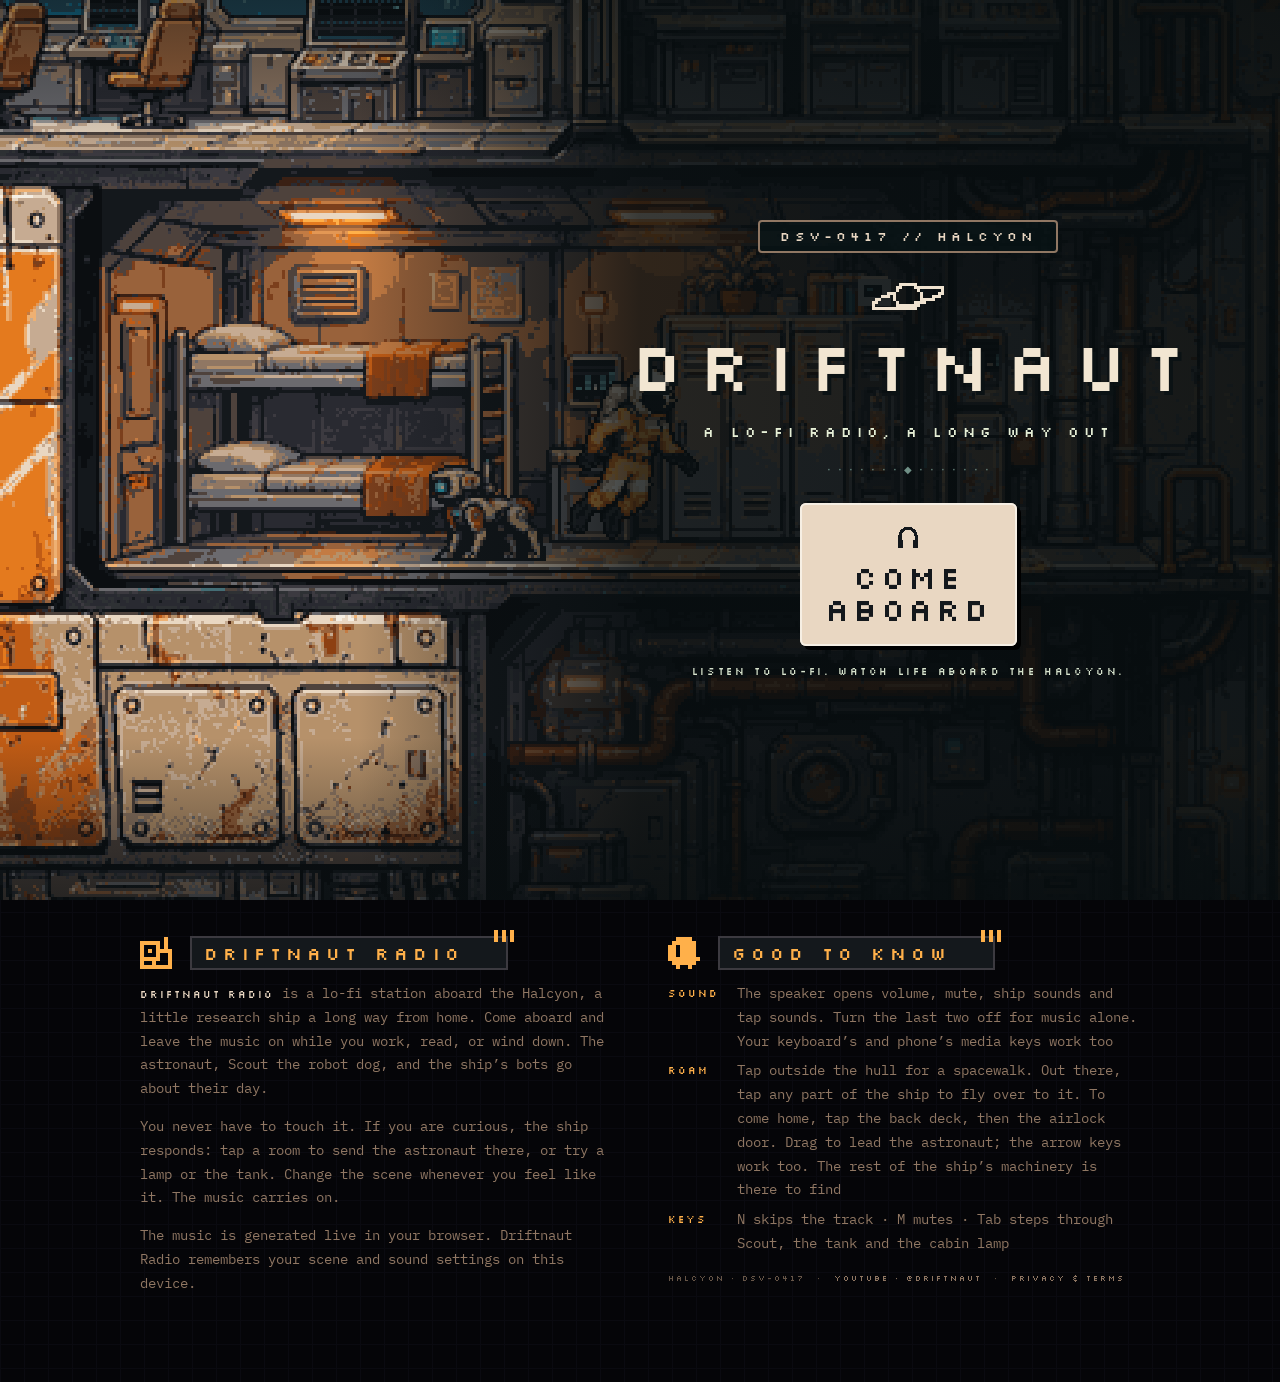
<file: index.html>
<!doctype html>
<html lang="en">
<head>
<meta charset="utf-8">
<meta name="viewport" content="width=device-width,initial-scale=1,viewport-fit=cover">
<title>Driftnaut Radio — Lo-fi, a long way out</title>
<meta name="description" content="A live lo-fi station aboard a little pixel spaceship. Leave it on while you work, read, or wind down, and watch life aboard the Halcyon.">
<link rel="canonical" href="https://driftnaut.com/">
<meta name="theme-color" content="#06060a">
<meta property="og:title" content="Driftnaut Radio — Lo-fi, a long way out">
<meta property="og:site_name" content="Driftnaut Radio"><meta property="og:type" content="website"><meta property="og:url" content="https://driftnaut.com/">
<meta property="og:description" content="A live lo-fi station aboard a little pixel spaceship. Leave it on while you work, read, or wind down, and watch life aboard the Halcyon.">
<meta property="og:image" content="https://driftnaut.com/og.png?v=5">
<meta property="og:image:width" content="1200"><meta property="og:image:height" content="630"><meta name="twitter:card" content="summary_large_image"><meta name="twitter:title" content="Driftnaut Radio — Lo-fi, a long way out"><meta name="twitter:description" content="A live lo-fi station aboard a little pixel spaceship. Leave it on while you work, read, or wind down, and watch life aboard the Halcyon."><meta name="twitter:image" content="https://driftnaut.com/og.png?v=5"><meta name="application-name" content="Driftnaut Radio"><meta name="apple-mobile-web-app-title" content="Driftnaut Radio">
<link rel="icon" href="favicon.png?v=2" type="image/png">
<link rel="apple-touch-icon" href="apple-touch-icon.png">
<link rel="manifest" href="manifest.webmanifest">
<meta name="mobile-web-app-capable" content="yes"><meta name="apple-mobile-web-app-capable" content="yes">
<link rel="preload" href="fonts/silkscreen-400.woff2" as="font" type="font/woff2" crossorigin>
<link rel="preload" href="fonts/plexmono-400.woff2" as="font" type="font/woff2" crossorigin>
<link rel="stylesheet" href="game.css?v=60">
</head>
<body>
<div class="boot" id="boot" role="status" aria-live="polite"><div class="bt-box"><canvas class="bt-sky" id="bootSky" width="320" height="200" aria-hidden="true"></canvas><p class="bt-top"><span>DSV-0417</span><span>HOS 4.1</span></p><div class="bt-art"><img id="bootArt" src="boot-helmet.png?v=3" alt="" width="64" height="64"><p class="bt-kick">DSV-0417 // HALCYON</p><svg class="bt-orb" viewBox="0 0 26 13" aria-hidden="true" shape-rendering="crispEdges" fill="currentColor"><rect x="10" y="2" width="1" height="1"/><rect x="11" y="2" width="1" height="1"/><rect x="12" y="2" width="1" height="1"/><rect x="13" y="2" width="1" height="1"/><rect x="14" y="2" width="1" height="1"/><rect x="15" y="2" width="1" height="1"/><rect x="9" y="3" width="1" height="1"/><rect x="10" y="3" width="1" height="1"/><rect x="15" y="3" width="1" height="1"/><rect x="16" y="3" width="1" height="1"/><rect x="17" y="3" width="1" height="1"/><rect x="18" y="3" width="1" height="1"/><rect x="19" y="3" width="1" height="1"/><rect x="20" y="3" width="1" height="1"/><rect x="21" y="3" width="1" height="1"/><rect x="22" y="3" width="1" height="1"/><rect x="23" y="3" width="1" height="1"/><rect x="24" y="3" width="1" height="1"/><rect x="9" y="4" width="1" height="1"/><rect x="16" y="4" width="1" height="1"/><rect x="24" y="4" width="1" height="1"/><rect x="6" y="5" width="1" height="1"/><rect x="7" y="5" width="1" height="1"/><rect x="8" y="5" width="1" height="1"/><rect x="17" y="5" width="1" height="1"/><rect x="23" y="5" width="1" height="1"/><rect x="24" y="5" width="1" height="1"/><rect x="4" y="6" width="1" height="1"/><rect x="5" y="6" width="1" height="1"/><rect x="6" y="6" width="1" height="1"/><rect x="8" y="6" width="1" height="1"/><rect x="17" y="6" width="1" height="1"/><rect x="21" y="6" width="1" height="1"/><rect x="22" y="6" width="1" height="1"/><rect x="23" y="6" width="1" height="1"/><rect x="2" y="7" width="1" height="1"/><rect x="3" y="7" width="1" height="1"/><rect x="8" y="7" width="1" height="1"/><rect x="17" y="7" width="1" height="1"/><rect x="18" y="7" width="1" height="1"/><rect x="19" y="7" width="1" height="1"/><rect x="20" y="7" width="1" height="1"/><rect x="21" y="7" width="1" height="1"/><rect x="1" y="8" width="1" height="1"/><rect x="2" y="8" width="1" height="1"/><rect x="9" y="8" width="1" height="1"/><rect x="15" y="8" width="1" height="1"/><rect x="16" y="8" width="1" height="1"/><rect x="17" y="8" width="1" height="1"/><rect x="18" y="8" width="1" height="1"/><rect x="1" y="9" width="1" height="1"/><rect x="9" y="9" width="1" height="1"/><rect x="10" y="9" width="1" height="1"/><rect x="11" y="9" width="1" height="1"/><rect x="12" y="9" width="1" height="1"/><rect x="13" y="9" width="1" height="1"/><rect x="14" y="9" width="1" height="1"/><rect x="15" y="9" width="1" height="1"/><rect x="16" y="9" width="1" height="1"/><rect x="1" y="10" width="1" height="1"/><rect x="2" y="10" width="1" height="1"/><rect x="3" y="10" width="1" height="1"/><rect x="4" y="10" width="1" height="1"/><rect x="5" y="10" width="1" height="1"/><rect x="6" y="10" width="1" height="1"/><rect x="7" y="10" width="1" height="1"/><rect x="8" y="10" width="1" height="1"/><rect x="9" y="10" width="1" height="1"/><rect x="10" y="10" width="1" height="1"/><rect x="11" y="10" width="1" height="1"/><rect x="12" y="10" width="1" height="1"/><rect x="13" y="10" width="1" height="1"/><rect x="14" y="10" width="1" height="1"/><rect x="15" y="10" width="1" height="1"/></svg><p class="bt-name">DRIFTNAUT</p><p class="bt-tag">A LO-FI RADIO, A LONG WAY OUT</p><p class="bt-rule" aria-hidden="true">· · · · · · · ◆ · · · · · · ·</p><div class="bt-ship" role="img" aria-label="The research ship Halcyon, DSV-0417"></div></div><canvas class="bt-live" id="bootLive" aria-hidden="true"></canvas><div class="bt-mid"><p class="bt-load" id="bootLoad" hidden>LOADING<span class="bt-dots"></span></p><div class="bt-bar" id="bootFill" hidden><b></b><b></b><b></b><b></b><b></b><b></b><b></b><b></b><b></b><b></b><b></b><b></b><b></b><b></b><b></b><b></b></div><p class="bt-sub" id="bootSub" hidden>RECOVERING FEED</p><div class="bt-pick" id="bootStart"><button type="button" class="bt-card listen" data-b="listen"><svg viewBox="0 0 16 16" aria-hidden="true"><path d="M3 9V7a5 5 0 0 1 10 0v2" fill="none" stroke="currentColor" stroke-width="2"/><rect x="2" y="9" width="3" height="5" fill="currentColor"/><rect x="11" y="9" width="3" height="5" fill="currentColor"/></svg><b>COME ABOARD</b></button></div></div><p class="bt-foot" id="bootFoot"><span>LISTEN TO LO-FI. WATCH LIFE ABOARD THE HALCYON.</span></p></div></div>
<script>/* r50: a tap before the ship has finished loading is remembered, then carried out */(function(){const B=document.getElementById('boot');if(!B)return;const f=e=>{const b=e.target.closest&&e.target.closest('[data-b]');if(window.__bootLive)return;window.__bootQ=b?b.dataset.b:'listen';const p=document.getElementById('bootStart');if(p)p.classList.add('wait');};B.addEventListener('click',f);addEventListener('keydown',e=>{if(!window.__bootLive&&!e.metaKey&&!e.ctrlKey&&!e.altKey&&e.code!=='Tab'){window.__bootQ='listen';}});})();</script>
<div class="g" id="g">
 <div class="unit" id="unit">
  <header class="u-top">
    <span class="u-id"><i class="bolt"></i>DSV-0417<em>·</em>RECOVERED FEED</span>
    <span class="hud-hint" id="hHint" hidden></span>
    <span class="u-link"><i class="led" id="ledLink"></i>HALCYON LINK<i class="bolt"></i></span>
  </header>
  <div class="screen" id="screen">
  <canvas id="stage" width="1920" height="1080" aria-label="The ship"></canvas>
   <div class="restchip" id="restChip" hidden><button type="button" id="restBack">▸ RETURN</button><span>RESTING · ANY KEY RETURNS</span></div>
   <button type="button" class="restbtn" id="restBtn" aria-label="Rest">REST</button>
  <div class="glass" aria-hidden="true"></div>
  <div class="talk" id="talk" aria-live="polite"><span class="trec" id="tRec" hidden>● REC</span><div class="strip" id="tStrip" hidden></div><div class="bub" id="tBub" hidden><b></b><span></span></div><div class="tbot"><div class="iprompt" id="hPrompt" hidden></div><div class="tpanel" id="tPanel" hidden><b></b><span></span></div></div></div>
  <div class="veil" id="veil"></div>
  <button type="button" class="bcgo" id="bcGo" hidden>CLICK TO BEGIN THE BROADCAST</button>
  <div class="cards" id="cards" hidden></div>
  <section class="title" id="title">
    <h1 class="t-name">DRIFTNAUT <span>RADIO</span></h1>
    <nav class="menu" id="tMenu" aria-label="Main menu">
      <button type="button" data-m="watch">LISTEN</button>
      <button type="button" data-m="play" hidden>GAME</button>
      <button type="button" data-m="continue" id="mContinue" hidden>CONTINUE THE STORY</button>
      <button type="button" data-m="new" hidden>THE STORY</button>
      <button type="button" data-m="second" id="mSecond" hidden>SECOND TRANSMISSION</button>
      <div class="util"><button type="button" data-m="options">OPTIONS</button></div>
    </nav>
    <p class="t-foot">↑ ↓ CHOOSE · ENTER SELECT</p>
  </section>
  <section class="pause" id="pause" hidden>
    <p class="t-kicker">TRANSMISSION HELD</p>
    <p class="pnote" id="pNote" hidden></p>
    <canvas class="schem" id="schem" width="480" height="200" aria-label="Ship schematic"></canvas>
    <nav class="menu" id="pMenu" aria-label="Pause menu">
      <button type="button" data-m="resume">RESUME</button>
      <button type="button" data-m="tape" id="mTape">TAPE · ORBITAL CRUISE</button>
      <button type="button" data-m="camera" id="mCamera">CAMERA · FOLLOW</button>
      <button type="button" data-m="controls">CONTROLS</button>
      <button type="button" data-m="options">OPTIONS</button>
      <button type="button" data-m="quit">QUIT TO TITLE</button>
    </nav>
    <a class="take" id="takeLink" hidden></a>
  </section>
  <section class="pause opts" id="opts" hidden>
    <p class="t-kicker">OPTIONS</p>
    <nav class="menu" id="oMenu" aria-label="Options">
      <button type="button" data-o="sound" id="mSound">SOUND · ON</button>
      <button type="button" data-o="music" id="mMusic">MUSIC · ON</button>
      <button type="button" data-o="text" id="mText">TEXT SIZE · NORMAL</button>
      <button type="button" data-o="pad" id="mPad">ON-SCREEN KEYS · AUTO</button>
      <button type="button" data-o="full">FULLSCREEN</button>
      <button type="button" data-o="photo" id="mPhoto">PHOTO MODE</button>
      <button type="button" data-o="record" id="mRecord">RECORD A TAKE</button>
      <button type="button" data-o="back">BACK</button>
    </nav>
  </section>
  <section class="setup" id="setup" hidden>
    <p class="t-kicker">NIGHT WATCH</p>
    <div class="rows" id="nwRows">
      <div class="row" data-k="view"><span>VIEW</span><b></b></div>
      <div class="row" data-k="activity"><span>MOOD</span><b></b></div>
      <div class="row" data-k="music"><span>TAPE</span><b></b></div>
      <div class="row" data-k="duration"><span>TIME</span><b></b></div>
      <div class="row" data-k="focus"><span>FOCUS</span><b></b></div>
      <div class="row" data-k="objective"><span>OBJECTIVE</span><input type="text" id="nwObj" maxlength="40" placeholder="optional · one line" autocomplete="off" spellcheck="false" aria-label="Objective"></div>
    </div>
    <nav class="menu" id="nwMenu"><button type="button" data-m="begin">BEGIN</button><button type="button" data-m="back">BACK</button></nav>
    <p class="t-foot hours" id="nwHours"></p>
    <p class="t-foot">↑ ↓ ROW · ← → CHANGE · ENTER BEGIN</p>
  </section>
  <section class="wui" id="wui" hidden>
    <div class="wui-tools"><button type="button" data-w="focus25" id="wFocus25">FOCUS · 25 MIN</button><button type="button" data-w="float2" id="wFloat2" title="A small ship window that stays on top of your other windows">FLOAT</button></div><div class="wui-top"><span class="wui-name" id="wName">NIGHT WATCH // DSV HALCYON</span><span class="wui-time"><b id="wTime"></b><span class="wt-track" id="wTrack"></span></span></div>
    <div class="wui-bar">
      <div class="wui-more" id="wMore" hidden><button type="button" data-w="int" id="wInt">INTENSITY<em> · FOCUS</em></button><button type="button" data-w="brown" id="wbrown">BROWN NOISE<em> · LOW</em></button><button type="button" data-w="pink" id="wpink">PINK NOISE<em> · LOW</em></button><button type="button" data-w="fade" id="wFade">FADE OUT<em> · OFF</em></button><button type="button" data-w="focus" id="wFocusBtn">FOCUS · OFF</button><input type="text" id="wObj" maxlength="40" hidden aria-hidden="true"><button type="button" data-w="full">FULL<em>SCREEN</em></button><button type="button" data-w="float" id="wFloat">FLOAT</button><button type="button" data-w="rec" id="wRec">REC<em> · LONG TAKE</em></button><button type="button" data-w="menu">MENU</button></div>
      <div class="wui-btns main"><button type="button" data-w="mood" id="wMood" class="m-listen">SCENE<em> · QUIET DRIFT</em></button><button type="button" data-w="listen" id="wListen" class="m-play on">◂ LISTEN</button><button type="button" data-w="next" id="wNext" title="Next track (N)">SKIP</button><button type="button" data-w="sound" id="wSound"><s>SOUND<u> · </u></s>MUSIC + SHIP</button><span class="wui-gap" aria-hidden="true"></span><button type="button" data-w="float2" id="wMini" class="aux" title="A small ship window that stays on top of your other windows">MINI</button><button type="button" data-w="full" id="wFull" class="aux" title="Full screen">FULL</button><button type="button" data-w="about" id="wAbout" class="aux" title="About Driftnaut Radio" aria-label="About Driftnaut Radio">?</button><button type="button" data-w="k9" id="wK9" class="m-play">CALL SCOUT</button><button type="button" data-w="play" id="wPlay" class="m-listen on">GAME ▸</button><button type="button" data-w="tape" id="wTape" class="adv">TAPE<em> · SPACE WAVE</em></button><button type="button" data-w="aud" id="wAud" class="m-listen adv">AUDIO ONLY</button><button type="button" data-w="more" id="wMoreBtn" class="adv" aria-expanded="false" aria-label="More">⋯</button><button type="button" id="wControl" hidden></button><button type="button" id="wSleep" hidden></button><button type="button" id="wTape2" hidden></button><button type="button" id="wLight" hidden></button><button type="button" id="wAmb" hidden></button></div>
  </section>
  <div class="dim" id="dim" hidden></div>
  <div class="aonly" id="aonly" hidden><span>AUDIO ONLY · TAP TO RETURN</span></div>
  <span class="tag" id="wTag2" hidden>NIGHT WATCH // DSV HALCYON</span>
  <span class="focusline" id="wFocus" hidden></span>
  <section class="photo" id="photo" hidden><div class="ph-flash" id="phFlash"></div>
    <div class="ph-bar"><span class="ph-k">PHOTO</span><button type="button" data-p="less">◂</button><b id="phScale">4×</b><button type="button" data-p="more">▸</button><button type="button" data-p="save" class="ph-save">SAVE PNG</button><button type="button" data-p="back">BACK</button></div>
    <p class="ph-foot">← → SIZE · ENTER SAVE · ESC BACK</p></section>
  <section class="controls route" id="route" hidden>
    <p class="t-kicker">HALCYON // POWER ROUTING</p>
    <p class="r-note" id="routeHint">NOT ENOUGH POWER FOR EVERYTHING · ↑ ↓ CHOOSE · E SWITCH · ESC CLOSE</p>
    <nav class="menu" id="rMenu"></nav>
    <p class="t-foot" id="routeBudget"></p>
  </section>
  <section class="controls route deck" id="deck" hidden>
    <p class="t-kicker">HALCYON // AUDIO DECK</p>
    <p class="r-note">CREW TAPES · SIX · ↑ ↓ CHOOSE · E PLAY · ESC CLOSE</p>
    <nav class="menu" id="kMenu"></nav>
    <p class="t-foot">PROPERTY OF DSV-0417 · DO NOT REMOVE FROM QUARTERS</p>
  </section>
  <section class="controls route" id="chart" hidden>
    <p class="t-kicker">HALCYON // NAV CHART</p>
    <canvas id="chartC" width="768" height="432" class="chartc" aria-label="Star chart"></canvas>
    <p class="t-foot">OUTER SYSTEMS RESEARCH DIRECTORATE · CHART 2291.04</p>
  </section>
  <section class="controls registry" id="registry" hidden>
    <p class="t-kicker">SHIP REGISTRY</p>
    <h2 class="r-name">DSV HALCYON</h2>
    <dl class="keys reg">
      <dt>REGISTRY</dt><dd>DSV-0417</dd>
      <dt>CLASS</dt><dd>Deep Survey Vessel</dd>
      <dt>MISSION</dt><dd>Long-range survey · signal reconnaissance</dd>
      <dt>AUTHORITY</dt><dd>Outer Systems Research Directorate</dd>
      <dt>COMMISSIONED</dt><dd>2286 · mission year 2291</dd>
      <dt>AREA</dt><dd>Outer heliosphere, beyond the Kuiper Belt</dd>
      <dt>LAST POSITION</dt><dd>approx. 167 AU from Sol</dd>
      <dt>CREW</dt><dd>3</dd>
      <dt>SYSTEMS</dt><dd>long-range sensor array · deep-space comms · autonomous maintenance · EVA survey · extended life support · independent fusion power</dd>
      <dt>STATUS</dt><dd class="r-lost">LOST · presumed lost with all hands · last transmission 2291 · recovery: none</dd>
    </dl>
    <p class="r-note">Decades after loss of contact, automated listening stations detected a repeating low-power transmission near HALCYON's last recorded position. No authenticated crew identification accompanied the signal.</p>
    <div class="logbook" id="logbook"></div>
    <p class="t-foot">ESC or ENTER to go back</p>
  </section>
  <section class="con" id="con" hidden><div class="con-crt"><div class="con-out" id="conOut"></div><label class="con-in"><span>&gt;</span><input type="text" id="conIn" autocomplete="off" spellcheck="false" aria-label="Ship computer command"></label></div><p class="con-foot">TYPE HELP · ESC TO LEAVE</p></section>
  <section class="controls" id="controls" hidden>
    <h2 class="c-title">CONTROLS</h2>
    <div class="cgrid">
      <div class="cg"><span class="cl">DRIFT</span><span class="dpad"><kbd class="kc">▲</kbd><span class="drow"><kbd class="kc">◀</kbd><kbd class="kc">▼</kbd><kbd class="kc">▶</kbd></span></span><span class="cn">↑ ↓ RISE · SINK IN THE SHAFT · W A S D TOO</span></div>
      <div class="cg"><span class="cl">USE</span><kbd class="kc">E</kbd><span class="cn">OPEN · OPERATE · LOOK</span></div>
      <div class="cg"><span class="cl">SCANNER</span><kbd class="kc">Q</kbd><span class="cn">SWEEP · ON A STRONG SIGNAL THE DIAL OPENS: ◀ ▶ UNTIL IT LOCKS</span></div>
      <div class="cg"><span class="cl">FLASHLIGHT</span><kbd class="kc">F</kbd><span class="cn"><i class="pip amber"></i> ONE BEAM</span></div>
      <div class="cg"><span class="cl">REST</span><kbd class="kc">R</kbd><span class="cn">SIT · LISTEN · ANY KEY RETURNS</span></div>
      <div class="cg"><span class="cl">CAMERA</span><kbd class="kc wide">TAB</kbd><span class="cn">WHOLE SHIP / FOLLOW HER</span></div>
      <div class="cg"><span class="cl">TAPES</span><span class="krow"><kbd class="kc">N</kbd><kbd class="kc">M</kbd></span><span class="cn">NEXT TAPE · MUSIC ON / OFF</span></div>
      <div class="cg"><span class="cl">MENU</span><kbd class="kc wide">ESC</kbd><span class="cn">SCHEMATIC · PAUSE · TAPES</span></div>
    </div>
    <p class="c-pad">🎮 A CONTROLLER WORKS · STICK MOVE · A USE · B SCANNER · X FLASHLIGHT · Y CAMERA · START MENU &nbsp;·&nbsp; K ON-SCREEN KEYS &nbsp;·&nbsp; NIGHT WATCH: C TAKES CONTROL</p>
    <p class="t-foot">ESC OR ENTER TO GO BACK</p>
  </section>
  </div>
  <footer class="u-deck">
   <div class="hud" id="hud" hidden>
    <div class="d-col d-left"><span class="d-lab">LOCATION</span><span class="hud-room" id="hRoom"></span><span class="hud-rec" id="hRec" hidden>● REC</span></div>
    <div class="d-col d-mid"><span class="d-lab">COMMS · CH 01</span><div class="comms"><div class="say" id="hSay" hidden><b id="sayWho"></b><span id="sayText"></span></div><span class="c-idle">CARRIER ONLY</span></div></div>
    <div class="d-col d-right"><span class="d-lab">AUDIO DECK</span><span class="hud-track" id="hTrack">♪ —</span><span class="deckkeys" id="deckKeys"></span><span class="hud-note" id="hNote" hidden></span></div>
   </div>
   <div class="u-idle"><span class="d-lab">STATUS</span><span>STANDBY · AWAITING OPERATOR</span></div>
   <button type="button" class="softkey" id="skMenu" hidden>MENU</button>
   <span class="u-plate">OSRD · HOS 4.1 · MONITOR UNIT MU-7</span>
  </footer>
 </div>
</div>
<section class="ab" id="about" aria-label="About Driftnaut Radio"><button type="button" class="ab-x" id="abX" aria-label="Close">CLOSE</button>
 <div class="ab-col">
  <h2><i class="ic ic-radio" aria-hidden="true"></i><span>DRIFTNAUT RADIO</span></h2>
  <p><b>Driftnaut Radio</b> is a lo-fi station aboard the Halcyon, a little research ship a long way from home. Come aboard and leave the music on while you work, read, or wind down. The astronaut, Scout the robot dog, and the ship’s bots go about their day.</p>
  <p>You never have to touch it. If you are curious, the ship responds: tap a room to send the astronaut there, or try a lamp or the tank. Change the scene whenever you feel like it. The music carries on.</p>
  <p>The music is generated live in your browser. Driftnaut Radio remembers your scene and sound settings on this device.</p>
 </div>
 <div class="ab-col">
  <h2><i class="ic ic-helmet" aria-hidden="true"></i><span>GOOD TO KNOW</span></h2>
  <dl class="ab-keys">
   <dt>SOUND</dt><dd>The speaker opens volume, mute, ship sounds and tap sounds. Turn the last two off for music alone. Your keyboard’s and phone’s media keys work too</dd>
   <dt>ROAM</dt><dd>Tap outside the hull for a spacewalk. Out there, tap any part of the ship to fly over to it. To come home, tap the back deck, then the airlock door. Drag to lead the astronaut; the arrow keys work too. The rest of the ship’s machinery is there to find</dd>
   <dt>KEYS</dt><dd>N skips the track · M mutes · Tab steps through Scout, the tank and the cabin lamp</dd>
  </dl>
  <p class="ab-foot">HALCYON · DSV-0417 &nbsp;·&nbsp; <a href="https://www.youtube.com/@driftnaut" target="_blank" rel="noopener">YOUTUBE · @DRIFTNAUT</a> &nbsp;·&nbsp; <a href="privacy.html">PRIVACY &amp; TERMS</a></p>
 </div>
</section>
<script src="mix.js?v=17"></script>
<script src="space.js?v=5"></script>
<script src="music.js?v=11"></script>
<script src="deep.js?v=16"></script>
<script src="assets-core.js?v=27"></script>
<script src="pix.js?v=11"></script>
<script>/* r93 · EASY ON A PHONE. On a touch device the picture is drawn 30 times a second instead of 60: pixel art at this size looks the same, and the
   phone does half the work, so it runs cooler and the battery lasts. Every animation loop on the page goes through this (a broadcast link is left alone) */
(()=>{try{if(!(window.matchMedia&&matchMedia('(pointer: coarse)').matches)||/[?&]broadcast=1/.test(location.search))return;const raf=window.requestAnimationFrame.bind(window);let q=new Map(),id=0,last=0,on=false;
  function pump(t){if(t-last<30){raf(pump);return;}last=t;const run=q;q=new Map();on=false;for(const f of run.values()){try{f(t);}catch(e){setTimeout(()=>{throw e;});}}if(q.size&&!on){on=true;raf(pump);}}
  window.requestAnimationFrame=f=>{const k=++id;q.set(k,f);if(!on){on=true;raf(pump);}return k;};window.cancelAnimationFrame=k=>{q.delete(k);};window.__raf30=true;}catch(e){}})();</script>
<script src="cut.js?v=69"></script>
<script src="episode.js?v=3"></script>
<script src="story/halcyon.js?v=13"></script>
<script src="watch.js?v=22"></script>
<script src="amb.js?v=6"></script>
<script src="audio/sfx.js?v=6"></script>
<script src="lc.js?v=16"></script>
<script src="rec.js?v=9"></script>
<script src="game/scanner.js?v=5"></script>
<script src="game/power.js?v=4"></script>
<script src="game/drift.js?v=3"></script>
<script src="game/k9.js?v=4"></script>
<script src="game/events.js?v=3"></script>
<script src="game/story.js?v=17"></script>
<script src="game/console.js?v=2"></script>
<script src="game.js?v=84"></script>
<script src="game/pad.js?v=14"></script>
<script src="game/toys.js?v=26"></script>
<script src="game/clock.js?v=8"></script>
<script src="game/k9nav.js?v=1"></script>
<script src="game/joy.js?v=8"></script>
<script src="game/town.js?v=9"></script>
<script src="game/naut.js?v=18"></script>
<script src="game/life.js?v=7"></script>
<script src="game/feel.js?v=2"></script>
<script src="game/tap.js?v=3"></script>
<script src="game/fm.js?v=3"></script>
<script>if(/[?&]studio\b/.test(location.search))document.body.classList.add('studio');</script>
<script>/* the boot screen (r27): the rest of the ship (the cutaway master and its overlays, then the crew) is fetched with its
   progress shown as an arcade loading bar, sixteen blocks, then the title. Falls back to plain script tags if fetch fails. */
(function(){const FILES=[['assets-world.js?v=10',450000],['assets-cast.js?v=10',530000]],got={},tot={},t0=performance.now(),B=document.getElementById('boot'),F=document.getElementById('bootFill'),SUB=document.getElementById('bootSub');
  const ready=()=>!!(window.DS_ALL&&window.PX&&PX.ready());let shown=0,closed=false;
  const target=()=>{const T=FILES.reduce((s,[f,d])=>s+(tot[f]||d),0),G=FILES.reduce((s,[f])=>s+Math.min(got[f]||0,tot[f]||1e9),0);return .12+.8*Math.min(1,G/T)+(ready()?.08:0);};
  function tick(){if(closed)return;const g=target();shown+=Math.max(0,g-shown)*.18+.002;shown=Math.min(shown,g);const n=Math.max(1,Math.floor(shown*16+1e-6));for(let i=0;i<16;i++)F.children[i].classList.toggle('on',i<n);
    if(SUB)SUB.textContent=n>=16?'FEED RECOVERED':n>9?'CONSTRUCTING CREW':n>4?'MAPPING HULL':'RECOVERING FEED';
    if(ready()){closed=true;press();return;}requestAnimationFrame(tick);}
  /* PRESS START (r28): the first tap both opens the sound and starts the watch with the last settings; MENU goes to the title */
  const shut=()=>{B.classList.add('out');setTimeout(()=>B.remove(),420);removeEventListener('keydown',go,true);};
  /* r42 · two ways in: LISTEN (the ship, music, leave it running) and PLAY (drift through it as Driftnaut). A tap anywhere
     else, or any key, is LISTEN; P is PLAY; arrows move between the two; MENU is the title (the story, options) */
  const PICK=document.getElementById('bootStart'),FOOT=document.getElementById('bootFoot');
  let live=false,pending=null;
  const act=b=>{if(!live){pending=b;PICK.classList.add('wait');return;}const G=window.__game;
    /* r75: the start screen stays up, opaque, until the ship it is handing over to is actually loaded. It used to fade at once, which showed
       the picture underneath at a different size for a moment, darkening, before the real opening began: a false start */
    if(b==='listen'||!b){if(act.going)return;act.going=true;removeEventListener('keydown',go,true);try{G.quickWatch();}catch(err){}const t0=Date.now(),iv=setInterval(()=>{const ok=window.__gp&&__gp.state==='watch';if(ok||Date.now()-t0>4000){clearInterval(iv);setTimeout(shut,ok?120:0);}},40);return;}
    shut();try{if(b==='play')G.quickPlay();}catch(err){}};
  const go=e=>{if(e&&e.target&&e.target.closest&&e.target.closest('[data-b]'))return;
    if(e&&e.type==='keydown'){if(e.metaKey||e.ctrlKey||e.altKey)return;const f=document.activeElement,on=f&&f.dataset&&f.dataset.b;
      if(/^Arrow(Left|Right|Up|Down)$/.test(e.code)){e.preventDefault();const L=[...PICK.querySelectorAll('button')],k=on?L.indexOf(f):-1,d=/Left|Up/.test(e.code)?-1:1;L[(k+d+L.length)%L.length].focus();return;}
      if(e.code==='Tab')return;if(on&&(e.code==='Enter'||e.code==='Space'))return;}
    if(e)e.preventDefault();act('listen');};
  /* r50: no loading screen. LISTEN and PLAY are there from the first frame; a choice made while the ship is still
     arriving is kept and carried out the moment it is ready (usually well under a second) */
  function open(){if(/[?&]broadcast=1/.test(location.search))return;document.getElementById('bootLoad').hidden=true;document.querySelector('.bt-bar').hidden=true;if(SUB)SUB.hidden=true;
    PICK.hidden=false;FOOT.hidden=false;B.addEventListener('click',go);addEventListener('keydown',go,true);
    for(const el of [PICK,FOOT])el.addEventListener('click',e=>{const b=e.target.closest('[data-b]');if(!b)return;e.stopPropagation();act(b.dataset.b);});}
  function press(){if(/[?&]broadcast=1/.test(location.search)){shut();return;}live=true;window.__bootLive=true;if(!pending&&window.__bootQ)pending=window.__bootQ; /* r54: driftnaut.com/?game drops straight into GAME (for the YouTube link) */startScene();if(pending){const b=pending;pending=null;act(b);}}
  /* r44 · the start screen is the game itself: a live crop of HALCYON's crew quarters drawn by the engine, warm lamps on,
     Driftnaut drifting by the desk and K9 beside her. It starts once the ship has loaded and stops when the card closes. */
  function startScene(){const c=document.getElementById('bootLive');if(!c||!window.CUT||!window.NW||!window.DSE||!CUT.render)return;let P,T;
    try{const man=NW.manifest({activity:'quiet',duration_minutes:60,seed:22910417});P=DSE.project(man);T=DSE.album(P).TIMES;const at=r=>CUT.place(r).ref;
      P.script.push(...['pilot','systems','commander'].map(a=>({at:0,hide:a})),{at:0,move:'deadscout',to:at('quarters.terminal'),teleport:true},{at:0,show:'deadscout'});
      /* r45: she drifts slowly between the desk and the bunk, past K9, and rests a few seconds at each end: leaning into the drift, then upright and bobbing */
      for(let k=0,tt=4;k<80;k++,tt+=15)P.script.push({at:tt,move:'deadscout',to:at(k%2?'quarters.terminal':'quarters.locker'),sneak:true});P.script.push(
        {at:0,move:'k9',to:at('crew-quarters.table'),teleport:true},{at:.2,actor:'k9',do:'wait',for:9999});P.rev=(P.rev||0)+1;}catch(e){return;}
    const x=c.getContext('2d'),t0=performance.now();let last=0;setTimeout(()=>c.classList.add('on'),60);
    function f(now){if(!document.getElementById('boot'))return;requestAnimationFrame(f);if(now-last<33)return;last=now;const r=c.getBoundingClientRect();if(!r.width||!r.height)return;
      const D=Math.min(3,window.devicePixelRatio||1),w=Math.round(r.width*D),h=Math.round(r.height*D);if(c.width!==w||c.height!==h){c.width=w;c.height=h;}
      /* r56: the same square pixels as the game. The 640 x 360 picture is drawn at a whole multiple that covers the canvas (cropped, never stretched),
         and the view is 1280 or 640 world units wide, so every art pixel is exactly one or two picture pixels */
      const tall=window.matchMedia('(max-aspect-ratio:4/5)').matches,s=Math.max(1,Math.ceil(Math.max(w/640,h/360)-1e-6)),bw=640*s,bh=360*s;
      /* r83: upright, the scene is the whole screen, the same tall slice of the ship you get once aboard (a little closer), with the title
         over the top of it and the button over the bottom. It used to be a small wide picture with empty dark below it */
      let V=[410,414,1280,720],B={x:0,y:Math.round((h-bh)/2),w:bw,h:bh};
      if(tall&&CUT.picture){const iw=Math.round(r.width/2),ih=Math.round(r.height/2),vw=500,vh=vw*ih/iw;try{CUT.picture(iw,ih);}catch(e){}V=[820-vw/2,Math.max(0,Math.min(CUT.H-vh,735-vh/2)),vw,vh];B={x:0,y:0,w:w,h:h};}
      else if(CUT.pictureSize&&CUT.pictureSize()[0]!==640&&!document.body.classList.contains('tall'))try{CUT.picture(640,360);}catch(e){}
      try{CUT.exterior(0);CUT.solid(true);CUT.float(1);CUT.force(V);x.fillStyle='#0b0e11';x.fillRect(0,0,w,h);CUT.render(x,P,T,2+((now-t0)/1000)%1180,B,1);}catch(e){}finally{CUT.force(null);CUT.solid(false);CUT.exterior(1);}}
    requestAnimationFrame(f);}
  /* the sky behind the card: chunky stars, a few twinkling */
  (function(){const c=document.getElementById('bootSky');if(!c)return;const bx=c.getBoundingClientRect();c.width=240;c.height=Math.max(90,Math.round(240*(bx.height||200)/(bx.width||320)));const x=c.getContext('2d'),W=c.width,H=c.height;let seed=417;const r=()=>(seed=(seed*16807)%2147483647)/2147483647;
    const S=[];for(let i=0;i<90;i++)S.push([Math.floor(r()*W),Math.floor(r()*H),r()]);
    const sky=x.createImageData(W,H),d=sky.data,put=(X,Y,c)=>{const i=(Y*W+X)*4;d[i]=c[0];d[i+1]=c[1];d[i+2]=c[2];d[i+3]=255;};
    for(let Y=0;Y<H;Y++)for(let X=0;X<W;X++)put(X,Y,[10,12,17]);
    const PX=-999,PY=-999,PR=0,MX=-999,MY=-999,MR=0; /* r35: no invented planet or moon: just the stars the ship flies through */
    const base=sky;function frame(){x.putImageData(base,0,0);const t=performance.now()/1000;
      for(const [X,Y,b] of S){const dx=X-PX,dy=Y-PY;if(Math.hypot(dx,dy)<PR+1||Math.hypot(X-MX,Y-MY)<MR+2)continue;const tw=b>.92?(.5+.5*Math.sin(t*2.2+X)):1;
        x.globalAlpha=(b>.75?.9:b>.4?.45:.22)*tw;x.fillStyle=b>.8?'#e9d7c2':'#9aa3ad';x.fillRect(X,Y,1,1);}x.globalAlpha=1;}
    frame();const iv=setInterval(()=>{if(!document.getElementById('bootSky'))return clearInterval(iv);frame();},140);})();
  open();requestAnimationFrame(tick);
  const tag=f=>new Promise(ok=>{const s=document.createElement('script');s.src=f;s.onload=s.onerror=()=>{got[f]=tot[f]=1;ok();};document.body.appendChild(s);});
  async function load([f]){try{const r=await fetch(f);if(!r.ok||!r.body)throw 0;tot[f]=+r.headers.get('content-length')||0;const rd=r.body.getReader(),parts=[];
      for(;;){const {done,value}=await rd.read();if(done)break;parts.push(value);got[f]=(got[f]||0)+value.length;}
      if(!tot[f])tot[f]=got[f];const s=document.createElement('script');s.textContent=await new Blob(parts).text();document.body.appendChild(s);}catch(e){await tag(f);}}
  Promise.all(FILES.map(load)).then(()=>{window.DS_ALL=true;});})();</script>
</body>
</html>
</file>
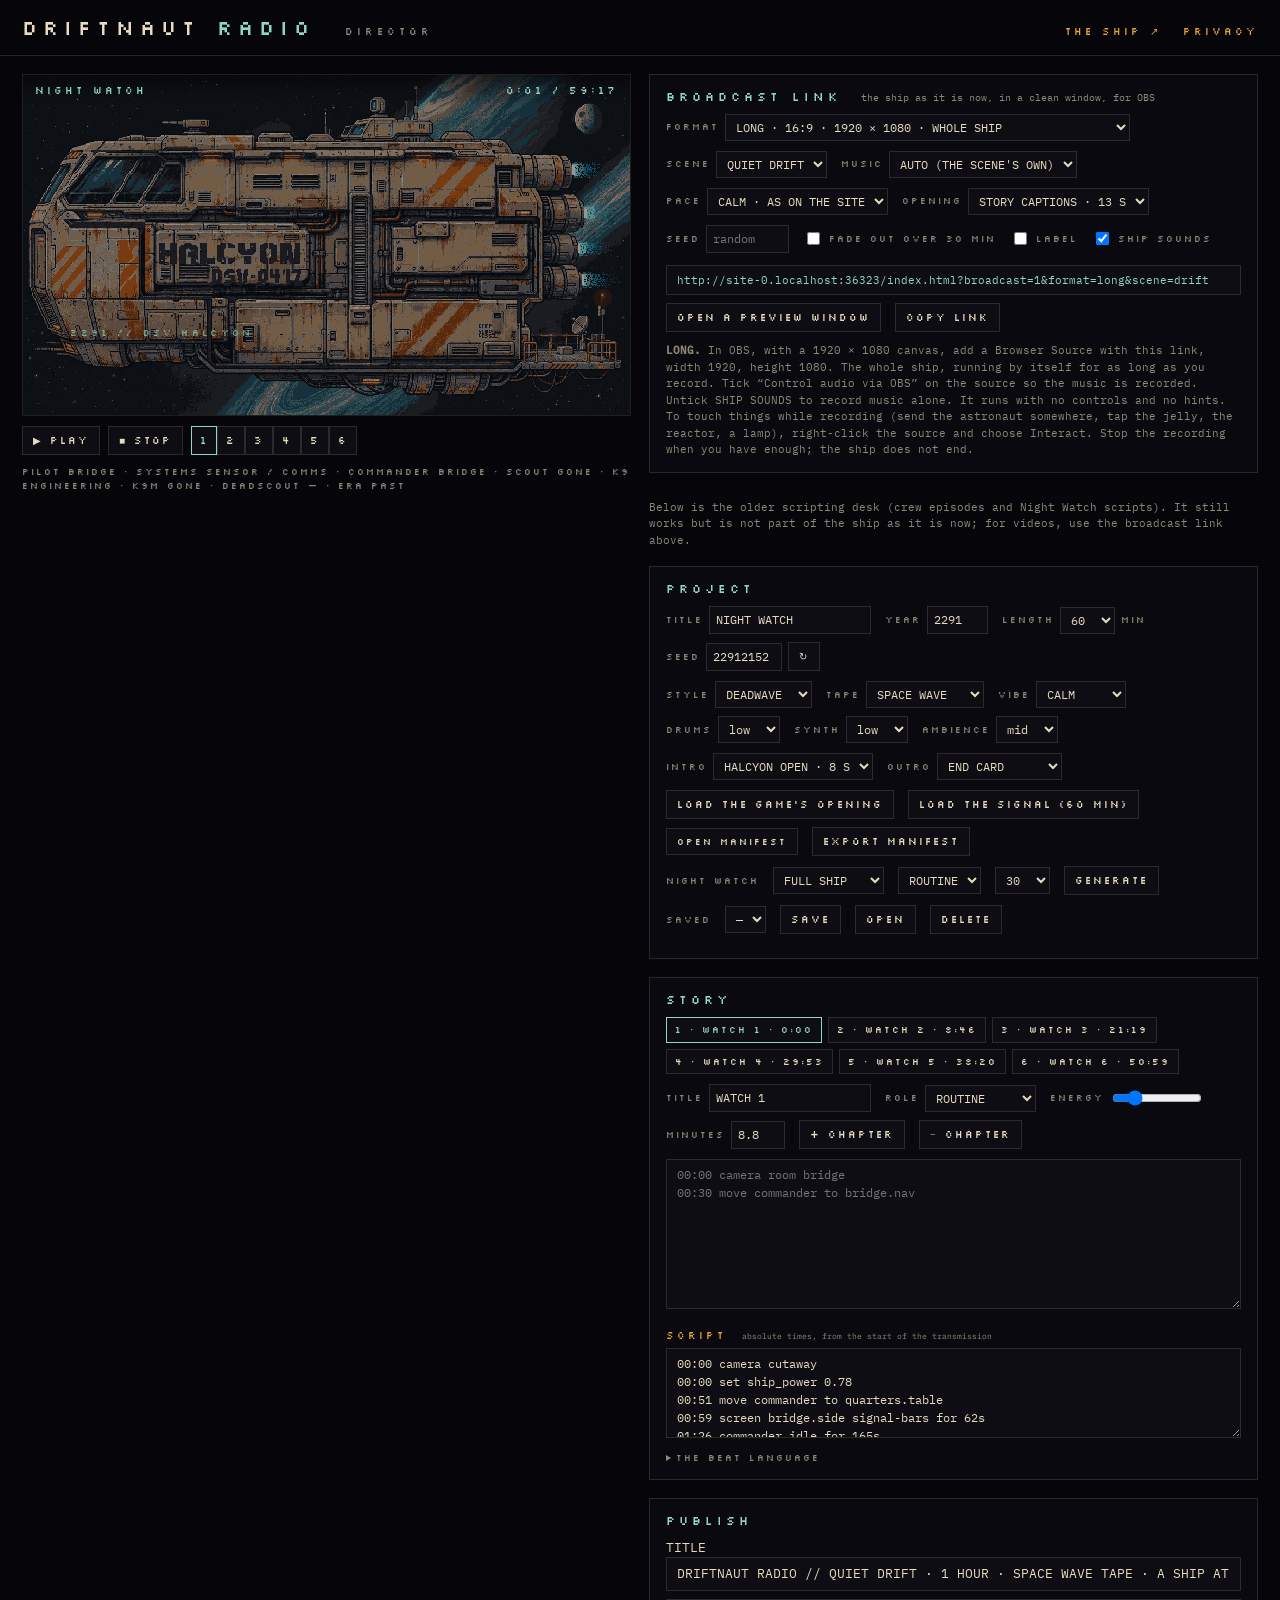
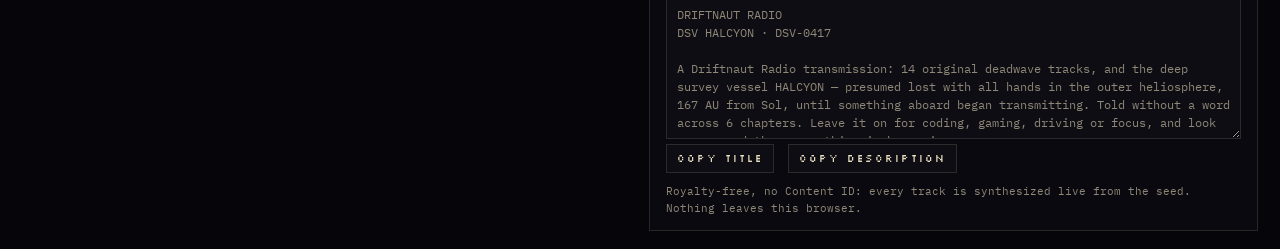
<file: director.html>
<!doctype html>
<html lang="en">
<head>
<meta charset="utf-8">
<meta name="viewport" content="width=device-width,initial-scale=1">
<title>Driftnaut Radio · Director</title>
<meta name="description" content="The desk behind Driftnaut Radio: build a clean broadcast link of the ship for OBS, for long videos and Shorts.">
<meta name="theme-color" content="#06060a">
<link rel="icon" href="favicon.png?v=2" type="image/png">
<link rel="stylesheet" href="director.css?v=3">
</head>
<body>
<header class="top">
  <h1>DRIFTNAUT <span>RADIO</span> <small>DIRECTOR</small></h1>
  <nav><a href="index.html">THE SHIP ↗</a><a href="privacy.html">PRIVACY</a></nav>
</header>
<main class="desk">
  <section class="screen">
    <div class="vscreen" id="vscreen"><canvas id="stage" width="960" height="540"></canvas><div class="vfd" id="vfd"><span id="vfdName">DRIFTNAUT RADIO</span><span id="vfdLoud"></span><span id="vfdTime">0:00 / 0:00</span></div></div>
    <div class="transport">
      <button type="button" id="tPlay">▶ PLAY</button><button type="button" id="tStop">■ STOP</button>
      <span class="chapters" id="tChapters"></span>
      <button type="button" id="tMake" class="rec" hidden>● MAKE VIDEO</button>
      <select id="tPreset" hidden><option value="master">YOUTUBE MASTER · 1920×1080</option><option value="quick">QUICK TEST · 1280×720 · 1 MIN</option></select>
      <a id="takeLink" class="take" hidden></a><span class="parts" id="parts"></span>
    </div>
    <p class="live" id="live"></p>
  </section>
  <section class="panes">
    <div class="pane bcast">
      <h2>BROADCAST LINK <small class="sub">the ship as it is now, in a clean window, for OBS</small></h2>
      <div class="row"><label>FORMAT<select id="lFormat"><option value="long">LONG · 16:9 · 1920 × 1080 · WHOLE SHIP</option><option value="short">SHORT · 9:16 · 1080 × 1920 · STAYS WITH THE ASTRONAUT</option></select></label></div>
      <div class="row"><label>SCENE<select id="lScene"></select></label><label>MUSIC<select id="lMusic"></select></label></div>
      <div class="row"><label>PACE<select id="lPace"><option value="calm">CALM · AS ON THE SITE</option><option value="lively">LIVELY · MORE HAPPENS</option></select></label><label>OPENING<select id="lIntro"><option value="1">STORY CAPTIONS · 13 S</option><option value="0">STRAIGHT IN</option></select></label></div>
      <div class="row"><label>SEED<input id="lSeed" size="9" placeholder="random"></label><label><input type="checkbox" id="lSleep"> FADE OUT OVER 30 MIN</label><label><input type="checkbox" id="lLabel"> LABEL</label><label><input type="checkbox" id="lShip" checked> SHIP SOUNDS</label></div>
      <input id="lUrl" readonly class="lurl">
      <div class="row btns"><button type="button" id="lOpen">OPEN A PREVIEW WINDOW</button><button type="button" id="lCopy">COPY LINK</button></div>
      <p class="hint" id="lHint"></p>
    </div>
    <p class="hint old">Below is the older scripting desk (crew episodes and Night Watch scripts). It still works but is not part of the ship as it is now; for videos, use the broadcast link above.</p>
    <div class="pane">
      <h2>PROJECT</h2>
      <div class="row"><label>TITLE<input id="pName" maxlength="60"></label><label>YEAR<input id="pYear" maxlength="6" size="6"></label><label>LENGTH<select id="pLen"><option>30</option><option>45</option><option>60</option><option>75</option><option>90</option><option>120</option><option>180</option><option>240</option></select> MIN</label><label>SEED<input id="pSeed" size="8"><button type="button" id="pReseed">↻</button></label></div>
      <div class="row"><label>STYLE<select id="pStyle"></select></label><label>TAPE<select id="pTape"></select></label><label>VIBE<select id="pVibe"><option value="calm">CALM</option><option value="cruising">CRUISING</option><option value="driving">DRIVING</option><option value="dark">DARK</option></select></label><label>DRUMS<select id="pDrums"><option>low</option><option>mid</option><option>high</option></select></label><label>SYNTH<select id="pSynth"><option>low</option><option>mid</option><option>high</option></select></label><label>AMBIENCE<select id="pAmb"><option>low</option><option>mid</option><option>high</option></select></label></div>
      <div class="row"><label>INTRO<select id="pIntro"><option value="halcyon">HALCYON OPEN · 8 S</option><option value="1">CARD · 2.6 S</option><option value="0">OFF</option></select></label><label>OUTRO<select id="pOutro"><option value="card">END CARD</option><option value="fade">FADE TO BLACK</option><option value="0">HARD CUT</option></select></label></div>
      <div class="row btns"><button type="button" id="bGame">LOAD THE GAME'S OPENING</button><button type="button" id="bEpisode">LOAD THE SIGNAL (60 MIN)</button><label class="file">OPEN MANIFEST<input type="file" id="bOpen" accept=".json,application/json" hidden></label><button type="button" id="bExport">EXPORT MANIFEST</button></div>
      <div class="row"><span class="l">NIGHT WATCH</span><select id="nwView"><option value="full-ship">FULL SHIP</option><option value="bridge">BRIDGE</option><option value="engineering">ENGINEERING</option><option value="outer-hull">OUTER HULL</option><option value="auto">AUTO WATCH</option></select><select id="nwAct"><option value="quiet">QUIET</option><option value="routine" selected>ROUTINE</option><option value="strange">STRANGE</option></select><select id="nwLen"><option>30</option><option>60</option><option>120</option><option>180</option><option>240</option></select><button type="button" id="nwMake">GENERATE</button></div>
      <div class="row" hidden><span class="l">BROADCAST</span><label>PROFILE<select id="bProfile"><option value="focus">FOCUS</option><option value="sleep">SLEEP · CALM</option></select></label><label>LOUDNESS<select id="bLoud"><option value="-14">−14 LUFS · YOUTUBE</option><option value="-16">−16 LUFS</option><option value="-18">−18 LUFS</option><option value="off">AS MIXED</option></select></label><label>FILES<select id="bParts"><option value="0">ONE FILE</option><option value="60">1-HOUR PARTS</option><option value="120">2-HOUR PARTS</option></select></label><label>CARDS<select id="bCards"><option value="all">TITLE + CHAPTERS</option><option value="title">TITLE</option><option value="none">NONE</option></select></label></div>
      <p class="hint" id="bHint" hidden></p>
      <div class="row btns"><span class="l">SAVED</span><select id="pSaved"></select><button type="button" id="pSave">SAVE</button><button type="button" id="pLoad">OPEN</button><button type="button" id="pDel">DELETE</button></div>
    </div>
    <div class="pane">
      <h2>STORY <small id="sErr"></small></h2>
      <div class="chlist" id="chList"></div>
      <div class="row"><label>TITLE<input id="cTitle" maxlength="40"></label><label>ROLE<select id="cRole"></select></label><label>ENERGY<input id="cEnergy" type="range" min="0" max="1" step=".05"></label><label>MINUTES<input id="cMin" size="5"></label><button type="button" id="cAdd">+ CHAPTER</button><button type="button" id="cDel">− CHAPTER</button></div>
      <textarea id="cBeats" spellcheck="false" placeholder="00:00 camera room bridge&#10;00:30 move commander to bridge.nav"></textarea>
      <h3>SCRIPT <small>absolute times, from the start of the transmission</small></h3>
      <textarea id="sScript" spellcheck="false" placeholder="00:00 camera exterior"></textarea>
      <details class="help"><summary>THE BEAT LANGUAGE</summary><div id="help"></div></details>
    </div>
    <div class="pane">
      <h2>PUBLISH</h2>
      <label>TITLE<input id="yTitle" readonly></label>
      <textarea id="yDesc" readonly></textarea>
      <div class="row btns"><button type="button" id="cTitleBtn">COPY TITLE</button><button type="button" id="cDescBtn">COPY DESCRIPTION</button></div>
      <p class="hint">Royalty-free, no Content ID: every track is synthesized live from the seed. Nothing leaves this browser.</p>
    </div>
  </section>
</main>
<script src="mix.js?v=17"></script>
<script src="space.js?v=5"></script>
<script src="music.js?v=11"></script>
<script src="deep.js?v=16"></script>
<script src="assets-core.js?v=27"></script>
<script src="assets-world.js?v=10"></script>
<script src="assets-cast.js?v=10"></script>
<script src="pix.js?v=11"></script>
<script src="cut.js?v=69"></script>
<script src="episode.js?v=3"></script>
<script src="episodes/default.js?v=7"></script>
<script src="story/halcyon.js?v=13"></script>
<script src="watch.js?v=22"></script>
<script src="lc.js?v=16"></script>
<script src="loud.js?v=2"></script>
<script src="rec.js?v=9"></script>
<script src="director.js?v=12"></script>
</body>
</html>
</file>
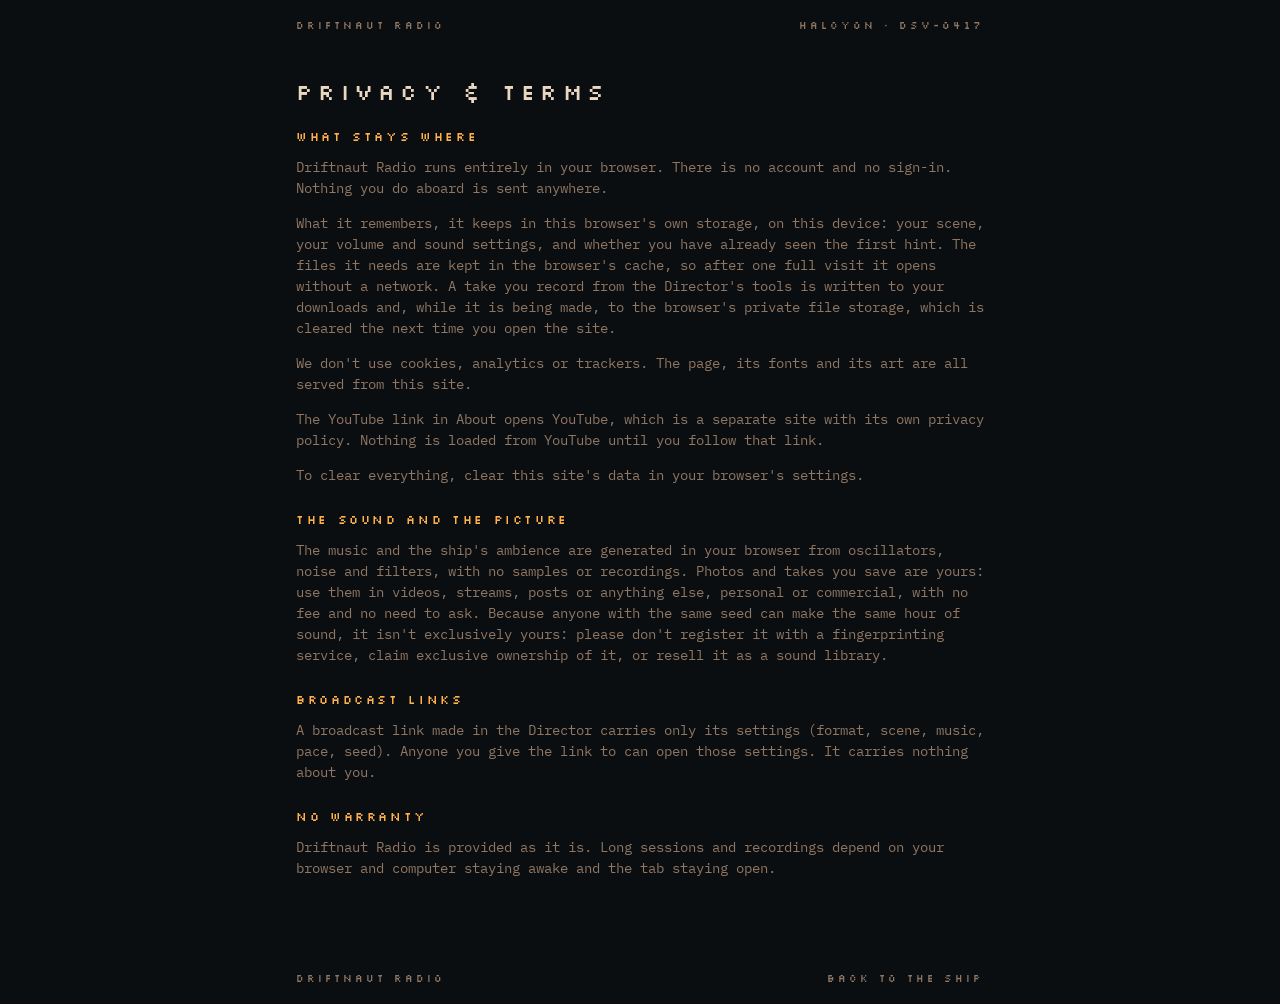
<file: privacy.html>
<!doctype html>
<html lang="en"><head><meta charset="utf-8"><meta name="viewport" content="width=device-width,initial-scale=1"><title>Privacy &amp; Terms · Driftnaut Radio</title><link rel="canonical" href="https://driftnaut.com/privacy.html"><link rel="icon" href="favicon.png?v=2" type="image/png"><link rel="stylesheet" href="game.css?v=23">
<style>html,body{height:auto;overflow:auto}body{background:var(--bg)}.top,.foot{display:flex;justify-content:space-between;align-items:center;max-width:760px;margin:0 auto;padding:18px clamp(16px,4vw,36px);font-family:Silk;font-size:10px;letter-spacing:3px;color:var(--dim)}.top a,.foot a{color:var(--dim);text-decoration:none}.top a:hover,.foot a:hover{color:var(--ink)}
.doc{max-width:760px;margin:0 auto;padding:10px clamp(16px,4vw,36px) 60px}.doc h1{font:400 22px/1 Silk;letter-spacing:.24em;margin:20px 0 22px;color:var(--ink)}.doc h2{font:400 12px/1 Silk;letter-spacing:.22em;color:var(--amber);margin:28px 0 10px}.doc p,.doc li{color:var(--dim)}.doc b{color:var(--ink);font-weight:400}</style></head>
<body><header class="top"><a href="./">DRIFTNAUT RADIO</a><span>HALCYON · DSV-0417</span></header>
<main class="doc">
<h1>PRIVACY &amp; TERMS</h1>
<h2>WHAT STAYS WHERE</h2>
<p>Driftnaut Radio runs entirely in your browser. There is no account and no sign-in. Nothing you do aboard is sent anywhere.</p>
<p>What it remembers, it keeps in this browser's own storage, on this device: your scene, your volume and sound settings, and whether you have already seen the first hint. The files it needs are kept in the browser's cache, so after one full visit it opens without a network. A take you record from the Director's tools is written to your downloads and, while it is being made, to the browser's private file storage, which is cleared the next time you open the site.</p>
<p>We don't use cookies, analytics or trackers. The page, its fonts and its art are all served from this site.</p>
<p>The YouTube link in About opens YouTube, which is a separate site with its own privacy policy. Nothing is loaded from YouTube until you follow that link.</p>
<p>To clear everything, clear this site's data in your browser's settings.</p>
<h2>THE SOUND AND THE PICTURE</h2>
<p>The music and the ship's ambience are generated in your browser from oscillators, noise and filters, with no samples or recordings. Photos and takes you save are yours: use them in videos, streams, posts or anything else, personal or commercial, with no fee and no need to ask. Because anyone with the same seed can make the same hour of sound, it isn't exclusively yours: please don't register it with a fingerprinting service, claim exclusive ownership of it, or resell it as a sound library.</p>
<h2>BROADCAST LINKS</h2>
<p>A broadcast link made in the Director carries only its settings (format, scene, music, pace, seed). Anyone you give the link to can open those settings. It carries nothing about you.</p>
<h2>NO WARRANTY</h2>
<p>Driftnaut Radio is provided as it is. Long sessions and recordings depend on your browser and computer staying awake and the tab staying open.</p>
</main>
<footer class="foot"><span>DRIFTNAUT RADIO</span><a href="./">BACK TO THE SHIP</a></footer>
</body></html>
</file>
<file: game.css>
/* Driftnaut · the game. One dark room, one picture, a few words in the margins. Nothing moves that isn't the ship. */
@font-face{font-family:Silk;src:url(fonts/silkscreen-400.woff2) format("woff2");font-display:swap}
@font-face{font-family:PlexMono;src:url(fonts/plexmono-400.woff2) format("woff2");font-weight:400;font-display:swap}
@font-face{font-family:PlexMono;src:url(fonts/plexmono-500.woff2) format("woff2");font-weight:500;font-display:swap}
/* the UI lock: HALCYON hardware. Pixel font, flat instrument-panel blacks, 2 px borders (one UI pixel at 1080p), CRT green, amber, dull cyan. No gradients, no glows, no soft shadows. */
:root{--ink:#e9d7c2;--dim:#907763;--cyan:#7ee3e5;--green:#7ee3e5;--amber:#ffb04a;--orange:#e47a1e;--red:#d0442e;--bg:#0b0e11;--panel:#14181c;--line:#3c3a40;--line2:#2895a8} /* the visual lock: reference palette */
*{box-sizing:border-box}
html,body{min-height:100%;margin:0;color:var(--ink);font:400 14px/1.5 PlexMono,ui-monospace,monospace;overflow-x:hidden;-webkit-font-smoothing:antialiased}
body{background-color:#050508;background-image:linear-gradient(#0a0a10 1px,transparent 1px),linear-gradient(90deg,#0a0a10 1px,transparent 1px);background-size:24px 24px} /* the grid runs under the housing and the copy below it */
.g{position:relative;min-height:100vh;min-height:100svh;display:grid;place-items:center}
/* THE UNIT (presentation pass): the game is a recovered HALCYON monitoring terminal. One housing, one display in its
   bezel, one control deck under it. Hard pixel edges, flat tones, two accent colours, small legends. Nothing glows. */
.unit{--cut:10px;display:grid;grid-template-rows:auto auto auto;background:#191c21;padding:0 14px 12px;box-shadow:inset 0 2px 0 #3c3a40,inset 0 -2px 0 #0b0e11,inset 2px 0 0 #2e3134,inset -2px 0 0 #0b0e11;
  clip-path:polygon(var(--cut) 0,calc(100% - var(--cut)) 0,100% var(--cut),100% calc(100% - var(--cut)),calc(100% - var(--cut)) 100%,var(--cut) 100%,0 calc(100% - var(--cut)),0 var(--cut))}
.u-top{height:30px;display:flex;align-items:center;justify-content:space-between;gap:16px;font-family:Silk;font-size:9px;letter-spacing:3px;color:#c6ab92;text-transform:uppercase;margin-bottom:8px;box-shadow:0 2px 0 #0b0e11,0 4px 0 #2e3134;white-space:nowrap}
.u-top em{font-style:normal;color:var(--amber);margin:0 8px}
.u-id::after{content:'';display:inline-block;width:22px;height:6px;margin-left:14px;background:repeating-linear-gradient(90deg,#e47a1e 0 4px,transparent 4px 7px);vertical-align:1px} /* the service stripe */
.u-plate{position:absolute;right:16px;bottom:-1px;transform:translateY(100%);padding-top:3px;font-family:Silk;font-size:7px;letter-spacing:3px;color:#5c584d}
.u-link{display:flex;align-items:center}
.led{display:inline-block;width:6px;height:6px;background:var(--cyan);margin-right:8px;animation:blink 2.4s steps(1) infinite}
.led.amber{background:var(--amber)}.led.red{background:var(--red)}
.bolt{display:inline-block;width:4px;height:4px;background:#3c3a40;box-shadow:1px 1px 0 #0b0e11;margin:0 12px;vertical-align:1px}
.screen{position:relative;border:8px solid #0b0e11;box-shadow:0 0 0 2px #3c3a40,0 0 0 4px #0b0e11,0 0 0 6px #2e3134}
#stage{display:block;image-rendering:pixelated;image-rendering:crisp-edges;background:#000}
.glass{position:absolute;inset:0;pointer-events:none;box-shadow:inset 0 0 0 2px rgba(0,0,0,.85);background:repeating-linear-gradient(0deg,rgba(0,0,0,.07) 0 1px,transparent 1px 3px)}
/* the control deck: where the HUD lives now. Location, comms, the deck. The picture stays clear */
.u-deck{position:relative;margin-top:14px;margin-bottom:12px;min-height:78px;background:#14181c;padding:8px 4px;box-shadow:0 0 0 2px #2e3134,inset 0 0 0 2px #0b0e11;font-family:Silk;font-size:10px;letter-spacing:2px;text-transform:uppercase}
.hud{display:grid;grid-template-columns:minmax(140px,1fr) minmax(0,2.3fr) minmax(170px,1.2fr);pointer-events:none}
.hud[hidden]{display:none}
.d-col{display:flex;flex-direction:column;gap:5px;padding:0 12px;min-width:0;box-shadow:-2px 0 0 #292a31}
.d-left{box-shadow:none}
.d-lab{font-size:8px;letter-spacing:3px;color:#907763}
.hud-room{color:var(--ink)}
.hud-track{color:var(--cyan);opacity:.55;transition:opacity 1.4s;white-space:nowrap;overflow:hidden;text-overflow:ellipsis}
.hud-track.on{opacity:1;transition:opacity .4s}
.comms{min-height:36px;background:#0b0e11;box-shadow:inset 0 0 0 2px #224a5b;padding:5px 9px 6px}
.c-idle{color:#446d75;font-size:9px;letter-spacing:3px}
.comms:has(.say:not([hidden])) .c-idle{display:none}
.hud-prompt{color:var(--ink);font-size:10px}
.hud-prompt b{font-weight:400;color:var(--cyan);margin-right:10px}.hud-prompt i{font-style:normal;color:var(--orange)}
.hud-prompt[hidden],.hud-hint[hidden],.hud-rec[hidden]{display:none}
.hud-hint{color:var(--dim);letter-spacing:3px;animation:fade 1s 14s forwards}
.hud-rec{color:var(--red);animation:blink 1.2s steps(1) infinite}
.u-idle{display:none;flex-direction:column;gap:5px;padding:0 12px;color:#9a917e}
.u-deck:has(#hud[hidden]) .u-idle{display:flex}
.u-idle span:last-child{animation:blink 2.4s steps(1) infinite}
@media (max-width:760px){.hud{grid-template-columns:1fr 1fr}.d-mid{grid-column:1/-1;order:-1;box-shadow:none;margin-bottom:6px}.d-right{box-shadow:-2px 0 0 #1f1c17}.u-top .u-id em,.u-top .bolt{display:none}.unit{padding:0 8px 8px}}
@keyframes fade{to{opacity:0}}
@keyframes blink{50%{opacity:.25}}
@media (prefers-reduced-motion:reduce){.led,.hud-rec,.u-idle span:last-child,.trec{animation:none}}
/* the veil: black between scenes, and the title cards */
.veil{position:absolute;inset:0;background:var(--bg);pointer-events:none;opacity:1;transition:opacity 1.6s steps(6)}
.veil.clear{opacity:0}
.cards{position:absolute;inset:0;display:grid;place-items:center;pointer-events:none;text-align:center;font-family:Silk;font-size:15px;letter-spacing:5px;color:var(--ink);background:var(--bg)}
.cards[hidden]{display:none}
.cards p{margin:0;opacity:0;animation:card 4.2s ease-in-out forwards}
.cards p.alt{color:var(--cyan)}
.cards p.chapter{font-size:16px;letter-spacing:8px;color:var(--ink)}.cards p.chapter span{display:block;font-size:40px;letter-spacing:10px;color:var(--cyan);margin-bottom:14px}
.cards p.year{font-size:34px;letter-spacing:12px}
.opening .d-left>:not(.d-lab),.opening .d-right>:not(.d-lab),.opening .hud-prompt{visibility:hidden} /* in the opening only comms speaks */
.cards p.disc{animation-duration:2.2s}.cards p.disc span{font-size:11px;letter-spacing:8px;color:var(--dim);margin-bottom:12px}
.deck .menu button{min-width:min(520px,84vw)}
.chartc{width:min(960px,90vw);image-rendering:pixelated;border:2px solid var(--line,#574a3d);background:#06060a}
.cards p.crawl{font-family:PlexMono,monospace;font-size:21px;letter-spacing:1px;line-height:1.75;max-width:min(860px,80vw);text-transform:none}
.cards .skip{position:absolute;bottom:26px;left:0;right:0;font-size:9px;letter-spacing:4px;color:var(--dim);opacity:.6}
.say{color:var(--ink);font-size:10px;letter-spacing:2px;line-height:1.5}
.say[hidden]{display:none}.say b{display:inline;font-weight:400;color:var(--cyan);font-size:9px;letter-spacing:3px;margin-right:10px}.say b.hos{color:var(--amber)}.say span::before{content:'> ';color:var(--dim)}
.hud-note{color:var(--green);font-size:8px;letter-spacing:2px;line-height:1.5;animation:note .4s steps(3) 1;display:-webkit-box;-webkit-line-clamp:3;-webkit-box-orient:vertical;overflow:hidden}
.hud-note[hidden]{display:none}
@keyframes note{0%{opacity:0}100%{opacity:1}}
.schem{width:min(480px,86vw);height:auto;image-rendering:pixelated;border:2px solid var(--line2)}
.schem[hidden]{display:none}
.route .menu button{min-width:min(420px,80vw);display:flex;justify-content:space-between}
.route .menu button b{font-weight:400;color:var(--dim)}.route .menu button b.on{color:var(--cyan)}
.r-name{margin:-6px 0 0;font-family:Silk;font-size:26px;letter-spacing:8px;color:var(--ink)}
.keys.reg{max-width:min(760px,86vw);font-size:12px;gap:6px 22px}.keys.reg dt{white-space:nowrap}.r-lost{color:var(--amber)}
.r-note{margin:0;max-width:min(680px,84vw);font-size:12px;line-height:1.6;color:var(--dim)}
@keyframes card{12%{opacity:1}80%{opacity:1}100%{opacity:0}}
/* title and menus: centred, quiet, keyboard first */
.title,.pause,.controls{position:absolute;inset:0;display:flex;flex-direction:column;align-items:center;justify-content:center;gap:18px;text-align:center;padding:24px}
.title[hidden],.pause[hidden],.controls[hidden]{display:none}
.title{background:linear-gradient(rgba(6,6,10,.3) 0 22%,rgba(6,6,10,.8) 22% 80%,rgba(6,6,10,.3) 80%)} /* a hard band, not a fade: the title sits on a strip of dark glass */
.pause,.controls{background:rgba(6,6,10,.86)}
.controls#controls{background:rgba(6,6,10,.8);gap:14px;justify-content:center}
.c-title{margin:0 0 10px;font:400 26px/1 Silk;letter-spacing:.3em;color:var(--amber);text-shadow:3px 3px 0 #0b0e11}
.cgrid{display:grid;grid-template-columns:repeat(2,minmax(0,300px));gap:14px 40px;text-align:left}
.cg{display:grid;grid-template-columns:96px auto;grid-template-rows:auto auto;align-items:center;column-gap:14px;row-gap:4px}
.cl{font-family:Silk;font-size:12px;letter-spacing:3px;color:var(--ink)}
.cn{grid-column:1/-1;font-family:Silk;font-size:8px;letter-spacing:2px;color:var(--dim)}
.kc{display:inline-grid;place-items:center;min-width:26px;height:24px;padding:0 6px;box-sizing:border-box;font-family:Silk;font-size:11px;letter-spacing:1px;color:var(--ink);background:#06060a;box-shadow:0 0 0 2px var(--ink),3px 3px 0 2px #0b0e11;margin:3px 5px 5px 2px}
.kc.wide{padding:0 10px}.cg>.kc,.cg>.dpad,.cg>.krow{justify-self:start}
.dpad{display:inline-grid;justify-items:center;gap:0}.drow{display:flex}.krow{display:flex}
.c-pad{margin:6px 0 0;max-width:720px;font-family:Silk;font-size:8px;letter-spacing:2px;line-height:2;color:var(--dim)}
.pip{display:inline-block;width:8px;height:8px;vertical-align:-1px;margin-right:4px;box-shadow:0 0 0 2px #0b0e11}.pip.amber{background:var(--amber)}
@media (max-width:640px){.cgrid{grid-template-columns:1fr;gap:8px}.cg{grid-template-columns:84px auto}.c-title{font-size:16px}}
/* the copy under the housing: three headings in the console's lettering, body in the terminal's mono */
.ab{display:grid;grid-template-columns:repeat(auto-fit,minmax(min(100%,420px),1fr));gap:24px 56px;max-width:1080px;margin:0 auto;padding:36px clamp(16px,4vw,40px) 72px;color:var(--dim);font-size:14px;line-height:1.7}
.ab h2{display:flex;align-items:center;gap:18px;margin:26px 0 12px;font:400 18px/1 Silk;letter-spacing:.28em;color:var(--amber)}
.ab h2:first-child{margin-top:0}
.ab h2 span{position:relative;padding:8px 44px 8px 14px;box-shadow:inset 0 0 0 2px var(--line);background:var(--panel)}
.ab h2 span::after{content:'';position:absolute;right:10px;top:-6px;width:4px;height:12px;background:var(--amber);box-shadow:8px 0 0 var(--amber),16px 0 0 var(--amber)}
.ab .ic{display:inline-block;width:32px;height:32px;position:relative;flex:none}
.ab .ic::before{content:'';position:absolute;left:0;top:0;width:4px;height:4px}
.ab p{margin:0 0 14px}.ab b{color:var(--ink);font-weight:400;font-family:Silk;font-size:10px;letter-spacing:2px}
.ab-keys{display:grid;grid-template-columns:auto 1fr;gap:6px 18px;margin:0 0 14px}.ab-keys dt{font-family:Silk;font-size:10px;letter-spacing:2px;color:var(--amber);padding-top:3px;white-space:nowrap}.ab-keys dd{margin:0}
.ab-foot{margin-top:28px;font-family:Silk;font-size:8px;letter-spacing:2px;line-height:2.2;color:rgba(144,119,99,.7)}.ab-foot a{color:var(--dim);text-decoration:none}.ab-foot a:hover{color:var(--ink)}
body.bc .ab,body.photo .ab,body:fullscreen .ab{display:none}
.ab .ic-helmet::before{box-shadow:8px 0px 0 0 var(--amber),12px 0px 0 0 var(--amber),16px 0px 0 0 var(--amber),20px 0px 0 0 var(--amber),4px 4px 0 0 var(--amber),8px 4px 0 0 var(--amber),12px 4px 0 0 var(--amber),16px 4px 0 0 var(--amber),20px 4px 0 0 var(--amber),24px 4px 0 0 var(--amber),0px 8px 0 0 var(--amber),4px 8px 0 0 var(--amber),12px 8px 0 0 var(--amber),16px 8px 0 0 var(--amber),20px 8px 0 0 var(--amber),24px 8px 0 0 var(--amber),0px 12px 0 0 var(--amber),4px 12px 0 0 var(--amber),12px 12px 0 0 var(--amber),16px 12px 0 0 var(--amber),20px 12px 0 0 var(--amber),24px 12px 0 0 var(--amber),0px 16px 0 0 var(--amber),4px 16px 0 0 var(--amber),12px 16px 0 0 var(--amber),16px 16px 0 0 var(--amber),20px 16px 0 0 var(--amber),24px 16px 0 0 var(--amber),0px 20px 0 0 var(--amber),4px 20px 0 0 var(--amber),8px 20px 0 0 var(--amber),12px 20px 0 0 var(--amber),16px 20px 0 0 var(--amber),20px 20px 0 0 var(--amber),24px 20px 0 0 var(--amber),28px 20px 0 0 var(--amber),4px 24px 0 0 var(--amber),8px 24px 0 0 var(--amber),12px 24px 0 0 var(--amber),16px 24px 0 0 var(--amber),20px 24px 0 0 var(--amber),24px 24px 0 0 var(--amber),8px 28px 0 0 var(--amber),20px 28px 0 0 var(--amber)}
.ab .ic-keys::before{box-shadow:0px 0px 0 0 var(--amber),4px 0px 0 0 var(--amber),8px 0px 0 0 var(--amber),12px 0px 0 0 var(--amber),16px 0px 0 0 var(--amber),20px 0px 0 0 var(--amber),24px 0px 0 0 var(--amber),28px 0px 0 0 var(--amber),0px 4px 0 0 var(--amber),8px 4px 0 0 var(--amber),20px 4px 0 0 var(--amber),28px 4px 0 0 var(--amber),0px 8px 0 0 var(--amber),4px 8px 0 0 var(--amber),8px 8px 0 0 var(--amber),12px 8px 0 0 var(--amber),16px 8px 0 0 var(--amber),20px 8px 0 0 var(--amber),24px 8px 0 0 var(--amber),28px 8px 0 0 var(--amber),0px 16px 0 0 var(--amber),4px 16px 0 0 var(--amber),8px 16px 0 0 var(--amber),12px 16px 0 0 var(--amber),16px 16px 0 0 var(--amber),20px 16px 0 0 var(--amber),24px 16px 0 0 var(--amber),28px 16px 0 0 var(--amber),0px 20px 0 0 var(--amber),12px 20px 0 0 var(--amber),16px 20px 0 0 var(--amber),28px 20px 0 0 var(--amber),0px 24px 0 0 var(--amber),4px 24px 0 0 var(--amber),8px 24px 0 0 var(--amber),12px 24px 0 0 var(--amber),16px 24px 0 0 var(--amber),20px 24px 0 0 var(--amber),24px 24px 0 0 var(--amber),28px 24px 0 0 var(--amber)}
.ab .ic-radio::before{box-shadow:24px 0px 0 0 var(--amber),0px 4px 0 0 var(--amber),4px 4px 0 0 var(--amber),8px 4px 0 0 var(--amber),12px 4px 0 0 var(--amber),16px 4px 0 0 var(--amber),24px 4px 0 0 var(--amber),0px 8px 0 0 var(--amber),16px 8px 0 0 var(--amber),24px 8px 0 0 var(--amber),0px 12px 0 0 var(--amber),8px 12px 0 0 var(--amber),16px 12px 0 0 var(--amber),20px 12px 0 0 var(--amber),24px 12px 0 0 var(--amber),28px 12px 0 0 var(--amber),0px 16px 0 0 var(--amber),16px 16px 0 0 var(--amber),28px 16px 0 0 var(--amber),0px 20px 0 0 var(--amber),4px 20px 0 0 var(--amber),8px 20px 0 0 var(--amber),12px 20px 0 0 var(--amber),16px 20px 0 0 var(--amber),28px 20px 0 0 var(--amber),0px 24px 0 0 var(--amber),12px 24px 0 0 var(--amber),28px 24px 0 0 var(--amber),0px 28px 0 0 var(--amber),4px 28px 0 0 var(--amber),8px 28px 0 0 var(--amber),12px 28px 0 0 var(--amber),16px 28px 0 0 var(--amber),20px 28px 0 0 var(--amber),24px 28px 0 0 var(--amber),28px 28px 0 0 var(--amber)}

.t-kicker{margin:0;font-family:Silk;font-size:11px;letter-spacing:5px;color:var(--cyan)}
.t-name{margin:0 0 14px;font-family:Silk;font-weight:400;font-size:clamp(44px,8vw,86px);line-height:1;letter-spacing:.12em;color:var(--ink)}
.t-name span{color:var(--dim)}
.menu{display:flex;flex-direction:column;gap:4px;min-width:300px;border:2px solid var(--line);background:var(--panel);padding:8px}
.menu button{all:unset;cursor:pointer;font-family:Silk;font-size:12px;letter-spacing:4px;color:var(--dim);padding:8px 18px;text-align:center;position:relative;border:2px solid transparent}
.menu button[hidden]{display:none}
.menu button:hover,.menu button.sel{color:var(--ink);border-color:var(--line2)}
.menu button.sel::before{content:'>';position:absolute;left:6px;color:var(--orange)}
.menu button:focus-visible{outline:none;color:var(--ink);border-color:var(--line2)}
/* keyboard focus is visible on every bar whose buttons are all:unset */
.wui-btns button:focus-visible,.ph-bar button:focus-visible,.rows .row input:focus-visible{outline:none;color:var(--ink);box-shadow:inset 0 0 0 2px var(--line2)}
.t-foot{margin:16px 0 0;font-family:Silk;font-size:9px;letter-spacing:3px;color:var(--dim)}
.t-foot a{color:var(--dim);text-decoration:none}.t-foot a:hover{color:var(--ink)}
.t-sep{margin:0 12px}
.keys{display:grid;grid-template-columns:auto auto;gap:8px 26px;margin:0;font-size:13px;text-align:left}
.keys dt{font-family:Silk;letter-spacing:2px;color:var(--amber);font-size:11px;padding-top:2px}
.keys dd{margin:0;color:var(--ink)}
.take{font-family:Silk;font-size:11px;letter-spacing:3px;color:#1d1410;background:var(--amber);padding:12px 18px;text-decoration:none}
.take[hidden]{display:none}
@media (max-width:640px){.hud{font-size:9px}.menu button{font-size:12px}.keys{font-size:12px}.cards p.crawl{font-size:15px}.cards p.chapter{font-size:16px;letter-spacing:8px;color:var(--ink)}.cards p.chapter span{display:block;font-size:40px;letter-spacing:10px;color:var(--cyan);margin-bottom:14px}
.cards p.year{font-size:24px}.keys.reg{font-size:10px}.r-note{font-size:10px}}

/* night watch: a setup screen, then nothing until the mouse moves */
.setup,.wui{position:absolute;inset:0}
.setup{display:flex;flex-direction:column;align-items:center;justify-content:center;gap:22px;text-align:center;background:rgba(6,6,10,.86)}
.setup[hidden],.wui[hidden],.dim[hidden]{display:none}
.rows{display:grid;gap:10px;min-width:320px}
.row{display:grid;grid-template-columns:110px 1fr;align-items:center;gap:12px;font-family:Silk;font-size:12px;letter-spacing:3px;padding:8px 14px;cursor:pointer}
.row span{color:var(--dim);text-align:left}.row b{font-weight:400;color:var(--ink);text-align:left}
.row.sel{box-shadow:inset 0 0 0 1px rgba(231,219,192,.22)}.row.sel b::before{content:'◂ ';color:var(--amber)}.row.sel b::after{content:' ▸';color:var(--amber)}
.wui{pointer-events:none;opacity:0;transition:opacity .6s}
.wui.on{opacity:1}
.wui-top{position:absolute;left:28px;right:28px;top:22px;display:flex;justify-content:space-between;font-family:Silk;font-size:10px;letter-spacing:3px;color:var(--dim)}
.wui-bar{position:absolute;left:0;right:0;bottom:0;padding:16px 28px 18px;display:flex;flex-wrap:wrap;align-items:flex-end;justify-content:space-between;gap:16px;background:linear-gradient(transparent,rgba(6,6,10,.85));pointer-events:auto}
.mixer{display:flex;gap:14px;flex-wrap:wrap}
.mixer label{display:flex;flex-direction:column;gap:6px;font-family:Silk;font-size:8px;letter-spacing:2px;color:var(--dim);width:72px}
.mixer input{-webkit-appearance:none;appearance:none;width:72px;height:2px;background:rgba(231,219,192,.25);outline:none}
.mixer input::-webkit-slider-thumb{-webkit-appearance:none;width:10px;height:10px;background:var(--ink);border-radius:50%;cursor:pointer}
.mixer input::-moz-range-thumb{width:10px;height:10px;background:var(--ink);border:0;border-radius:50%;cursor:pointer}
.wui-btns{display:flex;gap:6px;flex-wrap:wrap}
.wui-btns button{all:unset;cursor:pointer;font-family:Silk;font-size:9px;letter-spacing:3px;color:var(--dim);padding:9px 12px;box-shadow:inset 0 0 0 1px rgba(231,219,192,.2)}
.wui-btns button:hover,.wui-btns button.on{color:var(--ink)}
.wui-btns #wControl{color:var(--amber)}
.tag{position:absolute;left:28px;top:22px;font-family:Silk;font-size:9px;letter-spacing:3px;color:rgba(143,136,120,.55);pointer-events:none}
.dim{position:absolute;inset:0;background:#000;opacity:.42;pointer-events:none}
body.watching{cursor:none}body.watching.ui{cursor:default}

/* focus: one faint line, always there while a session runs (under the sleep dim it stays readable, just) */
.focusline{position:absolute;right:28px;top:22px;font-family:Silk;font-size:9px;letter-spacing:3px;color:rgba(126,227,229,.5);pointer-events:none;z-index:3}
.focusline.brk{color:rgba(255,176,74,.55)}
body.ui .focusline{opacity:0}
.row input{all:unset;font-family:Silk;font-size:12px;letter-spacing:3px;color:var(--ink);text-align:left;border-bottom:1px solid rgba(231,219,192,.18);padding:2px 0;min-width:0}
.row input::placeholder{color:rgba(143,136,120,.5)}
.row[hidden]{display:none} /* the author display:grid beat the UA [hidden] rule: the OBJECTIVE row never hid with FOCUS off */
.wui-btns input{all:unset;font-family:Silk;font-size:9px;letter-spacing:3px;color:var(--ink);padding:9px 12px;width:180px;box-shadow:inset 0 0 0 1px rgba(231,219,192,.2)}
.wui-btns input::placeholder{color:var(--dim)}
/* photo mode: nothing over the ship but a small bar at the bottom (the saved picture never has it) */
.photo{position:absolute;inset:0;pointer-events:none}
.photo[hidden]{display:none}
.ph-bar{position:absolute;left:50%;bottom:18px;transform:translateX(-50%);display:flex;align-items:center;gap:6px;padding:6px;background:rgba(6,6,10,.78);pointer-events:auto;font-family:Silk;font-size:9px;letter-spacing:3px;color:var(--dim)}
.ph-bar button{all:unset;cursor:pointer;padding:7px 10px;color:var(--dim);box-shadow:inset 0 0 0 1px rgba(231,219,192,.2)}
.ph-bar button:hover{color:var(--ink)}.ph-bar .ph-save{color:var(--amber)}.ph-bar b{font-weight:400;color:var(--ink);min-width:170px;text-align:center}.ph-k{padding:0 8px;color:var(--amber)}
.ph-foot{position:absolute;left:0;right:0;bottom:-2px;margin:0;text-align:center;font-family:Silk;font-size:8px;letter-spacing:3px;color:rgba(143,136,120,.5)}
.ph-flash{position:absolute;inset:0;background:#f6efe4;opacity:0}
.ph-flash.on{animation:phf .5s ease-out}
@keyframes phf{from{opacity:.5}to{opacity:0}}
body.photo #hud,body.photo #wui,body.photo #wFocus,body.photo #wTag2,body.photo #dim,body.photo #hHint{display:none!important}
.setup .rows{min-width:460px}.row input{width:100%;box-sizing:border-box}
.wui-btns input{width:260px}
body.ui #wTag2{opacity:0}

/* ---------- the UI pass (Nov 2026): dialogue lives in the picture; the shell frames, it doesn't compete ---------- */
.talk{position:absolute;inset:0;pointer-events:none;z-index:3;font-family:Silk,monospace;text-transform:uppercase}
.talk [hidden]{display:none!important}
/* crew: a small SNES-style balloon over the speaker, hard 2-px border, stepped pixel tail */
.bub{position:absolute;max-width:min(300px,38%);background:#14181c;color:#e9d7c2;box-shadow:0 0 0 2px #c6ab92,0 0 0 4px #0b0e11,4px 4px 0 4px rgba(11,14,17,.6);padding:6px 9px 7px;font-size:clamp(8px,.78vw,11px);letter-spacing:1.5px;line-height:1.55}
.bub b{display:block;font-weight:400;font-size:.78em;letter-spacing:3px;color:#1fb4ce;margin-bottom:2px}
.bub::after,.bub::before{content:'';position:absolute;left:var(--tx,50%);width:10px;height:8px;transform:translateX(-50%)}
.bub::before{top:100%;margin-top:2px;background:#0b0e11;clip-path:polygon(0 0,100% 0,100% 25%,75% 25%,75% 50%,62% 50%,62% 75%,50% 75%,50% 100%,38% 100%,38% 0)}
.bub::after{top:100%;background:#c6ab92;clip-path:polygon(0 0,100% 0,100% 25%,75% 25%,75% 50%,62% 50%,62% 75%,50% 75%,50% 100%,38% 100%,38% 0)}
.bub.below::before,.bub.below::after{top:auto;bottom:100%;transform:translateX(-50%) scaleY(-1)}
/* the panel: long, important, offscreen, or the whole-ship camera */
.tbot{position:absolute;left:0;right:0;bottom:3.5%;display:flex;flex-direction:column;align-items:center;gap:8px}
.tpanel{width:min(720px,62%);max-height:20%;background:#0b0e11;box-shadow:0 0 0 2px #446d75,0 0 0 4px #0b0e11;padding:7px 12px 9px;color:#e9d7c2;font-size:clamp(9px,.86vw,12px);letter-spacing:2px;line-height:1.6;opacity:.96}
.tpanel b{display:block;font-weight:400;font-size:.8em;letter-spacing:4px;color:#1fb4ce;margin-bottom:3px}
.tpanel b::after{content:' ────────';color:#2e3134}
.tpanel b.hos,.bub b.hos{color:#eeb072}.tpanel b.k9,.bub b.k9{color:#649da1}
/* the ship: a thin strip at the top of the picture, never from a place */
.strip{position:absolute;left:50%;top:3.5%;transform:translateX(-50%);background:#0b0e11;padding:4px 12px 5px;font-size:clamp(8px,.72vw,10px);letter-spacing:3px;white-space:nowrap;box-shadow:0 0 0 2px #2e3134}
.strip.cyan{color:#7ee3e5}.strip.amber{color:#eeb072;box-shadow:0 0 0 2px #7b3f1c}.strip.red{color:#d0442e;box-shadow:0 0 0 2px #4d2613}
/* the interaction prompt: compact, in the picture, near the bottom */
.iprompt{display:flex;align-items:center;gap:8px;background:rgba(11,14,17,.82);padding:4px 10px 5px;font-size:clamp(8px,.72vw,10px);letter-spacing:2px;color:#c6ab92;box-shadow:0 0 0 2px #2e3134}
.iprompt kbd{font-family:inherit;color:#0b0e11;background:#c6ab92;box-shadow:inset 0 -2px 0 #907763,0 0 0 1px #0b0e11;padding:1px 5px 2px;font-size:.95em}
.iprompt i{font-style:normal;color:#e9d7c2}.iprompt b{font-weight:400;color:#907763}
/* the COMMS deck: a passive echo of the last line */
.say span::before{content:'> '}
/* title: the primary choices, then a small utility line */
.menu .util{display:flex;justify-content:center;gap:2px;margin-top:6px;padding-top:6px;box-shadow:0 -2px 0 #1f1c17}
.menu .util button{font-size:9px;letter-spacing:3px;padding:6px 10px;color:#6b6a6e}
.menu .util button.sel::before{left:-2px}
.title .menu button:not(.util button){font-size:13px}
/* a quieter shell: legends dim, the picture is the brightest thing */
.u-top{color:#907763}.u-plate{color:#4e423c}.d-lab{color:#6b6a6e}
.opts .menu button{min-width:min(360px,80vw)}
/* the screen hugs the picture, so everything laid over it (dialogue, touch keys, menus) lines up with the game */
.screen{width:max-content;max-width:100%;margin-left:auto;margin-right:auto}
/* short landscape screens (phones): the picture first; the deck keeps only the tape keys, the header steps aside */
@media (max-height:520px){.u-top{display:none}.u-deck{min-height:0;margin-top:6px;margin-bottom:4px;padding:3px 4px}.d-left,.d-mid,.u-plate{display:none}.hud{grid-template-columns:1fr}.d-right{flex-direction:row;align-items:center;gap:12px;box-shadow:none}.d-right .d-lab{display:none}.softkey{left:auto;right:8px;top:4px;bottom:auto;transform:none}}
/* with the touch keys up, the dialogue panel and prompt sit between them */
.touchpad .tpanel{width:calc(100% - clamp(44px,5.4vw,66px)*5.9 - 6%)}
@media (max-height:520px){.softkey{position:absolute;left:auto;right:10px;top:50%;bottom:auto;transform:translateY(-50%);z-index:2;font-size:9px;padding:6px 12px 8px}.hud-note{display:none!important}}
/* the second cut (Nov 2026): nothing below the screen. The ship speaks in the picture; the music lives in the pause menu
   (TAPE) and Options (MUSIC); MENU is Esc, or the key beside the touch pad. The bezel is bare hardware. */
.u-deck{display:none!important}
.u-top .u-id,.u-top .u-link,.u-top .hud-hint{visibility:hidden}
.u-top{height:14px;margin-bottom:6px}
.softkey{display:none!important}
.trec{position:absolute;left:2%;top:3%;font-size:9px;letter-spacing:3px;color:#d0442e;animation:blink 1.2s steps(1) infinite}
.pnote{margin:0 0 8px;font-family:Silk;font-size:9px;letter-spacing:3px;color:#7ee3e5;max-width:min(520px,84vw);text-align:center;line-height:1.6}
.pnote[hidden]{display:none}
.touchpad .tpanel{width:min(720px,62%)}
.touchpad .tbot{right:calc(3% + clamp(44px,5.4vw,66px)*3.5 + 20px);left:0}

/* title (Nov 2026): a light veil so the ship reads; the wordmark carries its own contrast with a hard pixel outline and drop,
   and the menu sits on its own dark panel. A text-local treatment beats darkening the whole picture. */
.title{background:linear-gradient(rgba(6,6,10,.12) 0 28%,rgba(6,6,10,.38) 28% 74%,rgba(6,6,10,.12) 74%)}
.t-name{text-shadow:-3px 0 0 #0b0e11,3px 0 0 #0b0e11,0 -3px 0 #0b0e11,0 3px 0 #0b0e11,-3px -3px 0 #0b0e11,3px -3px 0 #0b0e11,-3px 3px 0 #0b0e11,3px 3px 0 #0b0e11,7px 7px 0 rgba(11,14,17,.75)}
.t-name span{color:#c6ab92}
.title .menu{background:rgba(20,24,28,.94)}
@media (max-height:520px){.title .t-foot{display:none}}

/* broadcast (?broadcast=1): the picture and nothing else */
body.bc{background:#000}body.bc .g{background:#000;min-height:100vh}
body.bc .unit{padding:0;background:none;box-shadow:none}
body.bc .u-top,body.bc .u-deck,body.bc .pad,body.bc #wui,body.bc #wFocus,body.bc .softkey,body.bc #tRec,body.bc .glass{display:none!important}
body.bc .screen{border:0;box-shadow:none}
.bcgo{position:absolute;inset:0;margin:auto;width:max-content;height:max-content;z-index:9;font-family:Silk;font-size:14px;letter-spacing:5px;color:#e9d7c2;background:#14181c;border:0;box-shadow:0 0 0 2px #446d75,0 0 0 4px #0b0e11;padding:16px 26px;cursor:pointer}
.bcgo[hidden]{display:none}

/* text size (Options): dialogue, the ship's strip and the prompt, for people watching from a sofa */
body{--tz:1}body[data-text=large]{--tz:1.4}body[data-text=xl]{--tz:1.85}
.bub{font-size:calc(clamp(8px,.78vw,11px)*var(--tz));max-width:min(calc(300px*var(--tz)),48%)}
.tpanel{font-size:calc(clamp(9px,.86vw,12px)*var(--tz));width:min(calc(720px*var(--tz)),78%);max-height:none}
.strip{font-size:calc(clamp(8px,.72vw,10px)*var(--tz))}
.iprompt{font-size:calc(clamp(8px,.72vw,10px)*var(--tz))}

/* the ship's computer: a CRT inside the picture */
.con{position:absolute;inset:0;display:grid;place-items:center;background:rgba(6,6,10,.45);z-index:5}
.con[hidden]{display:none}
.con-crt{width:min(720px,80%);height:min(420px,72%);background:#0c2226;box-shadow:0 0 0 3px #0b0e11,0 0 0 6px #4e423c,0 0 0 8px #0b0e11,inset 0 0 40px rgba(0,0,0,.6);padding:14px 16px;display:flex;flex-direction:column;font-family:Silk,monospace;font-size:calc(clamp(9px,.85vw,12px)*var(--tz));letter-spacing:1.5px;color:#7ee3e5;text-transform:uppercase;position:relative}
.con-crt::after{content:'';position:absolute;inset:0;pointer-events:none;background:repeating-linear-gradient(transparent 0 2px,rgba(0,0,0,.22) 2px 3px)}
.con-out{flex:1;overflow:hidden;line-height:1.7;white-space:pre}
.con-out div:first-child{color:#d8fff0}
.con-in{display:flex;gap:8px;align-items:center;color:#d8fff0}
.con-in input{all:unset;flex:1;caret-color:#d8fff0;color:#d8fff0;text-transform:uppercase}
.con-foot{margin:10px 0 0;font-family:Silk;font-size:8px;letter-spacing:3px;color:#907763}
.logbook{margin-top:14px;max-width:min(620px,86vw);font-family:Silk;font-size:9px;letter-spacing:2px;text-align:left;max-height:34vh;overflow:auto}
.logbook .lb-h{color:#1fb4ce;letter-spacing:4px;margin:0 0 6px}.logbook .lb-x{color:#4e423c;margin:3px 0}
.logbook summary{cursor:pointer;color:#c6ab92;margin:3px 0}.logbook details p{font-family:PlexMono,monospace;font-size:12px;letter-spacing:0;line-height:1.6;color:#e9d7c2;margin:4px 0 10px 18px;text-transform:none}

.k9mark{position:absolute;transform:translateX(-50%);font-family:Silk,monospace;font-size:calc(14px*var(--tz));color:#7ee3e5;text-shadow:0 2px 0 #0b0e11;animation:k9m 1.4s steps(7) forwards;pointer-events:none}
@keyframes k9m{0%{opacity:0;transform:translate(-50%,6px)}15%{opacity:1}100%{opacity:0;transform:translate(-50%,-18px)}}
.con{display:flex;flex-direction:column;align-items:center;justify-content:center}

.wui-btns button[hidden],.wui-btns input[hidden]{display:none}
/* ===================== r27 · the boot screen: an old cabinet's loading card ===================== */
.boot{position:fixed;inset:0;z-index:60;display:grid;place-items:center;background:#000;padding:16px;transition:opacity .4s steps(4)}
.boot.out{opacity:0;pointer-events:none}
.bt-box{position:relative;overflow:hidden;width:min(1000px,100%);height:min(680px,calc(100svh - 32px));display:flex;flex-direction:column;align-items:center;padding:clamp(14px,3vw,30px) clamp(16px,4vw,44px);box-sizing:border-box;background:#0a0c11;border-radius:6px;
  box-shadow:0 0 0 3px #14181c,0 0 0 6px #5a5c62,0 0 0 8px #2a2b30,inset 0 0 0 2px #2a2b30} /* r34: the cabinet card from the mockup: sky, helmet, name, ship, PRESS START, the start row */
.bt-sky{position:absolute;inset:0;width:100%;height:100%;image-rendering:pixelated;z-index:0}
.bt-box>:not(.bt-sky){position:relative;z-index:1}
.bt-top{align-self:stretch;margin:0;display:flex;justify-content:space-between;font:400 clamp(9px,1.5vw,13px)/1 Silk;letter-spacing:.3em;color:#c6ab92}
.bt-art{margin:auto 0 0;display:flex;flex-direction:column;align-items:center;gap:clamp(6px,1.6vh,16px)}
.bt-art img{display:block;width:auto;height:clamp(64px,15vh,128px);image-rendering:pixelated}
.bt-name{margin:0;font:400 clamp(34px,7.4vw,76px)/1 Silk;letter-spacing:.2em;margin-right:-.2em;color:#efe2cf;text-shadow:4px 4px 0 #14181c}
.bt-ship{width:min(440px,76vw,58vh);aspect-ratio:420/200;background:url(boot-ship.png?v=1) 0 0/200% 100% no-repeat;image-rendering:pixelated;animation:btjet .18s steps(1) infinite;margin-top:clamp(4px,1.4vh,14px)}
@keyframes btjet{50%{background-position:100% 0}}
.bt-mid{margin:clamp(10px,2.6vh,26px) 0 auto;min-height:clamp(54px,11vh,96px);display:flex;flex-direction:column;align-items:center;justify-content:center;width:100%}.bt-mid>.bt-bar,.bt-mid>.bt-load{width:min(600px,100%)}.bt-load{text-align:center}
.bt-load{margin:0 0 clamp(10px,2vh,16px);font:400 clamp(20px,4vw,34px)/1 Silk;letter-spacing:.24em;color:#efe2cf;text-shadow:3px 3px 0 #14181c}
.bt-dots::after{content:'';animation:btdots 1.2s steps(4) infinite}
@keyframes btdots{0%{content:''}25%{content:'.'}50%{content:'..'}75%{content:'...'}}
.bt-bar{align-self:center;height:clamp(30px,5.4vh,46px);box-shadow:inset 0 0 0 4px #efe2cf,4px 4px 0 #000;background:#0d1015;padding:7px;box-sizing:border-box;display:flex;gap:4px} /* r35: chunky, 16-bit: each block lit on top, shaded below */
.bt-bar b{flex:1}.bt-bar b.on{background:#efe2cf;box-shadow:inset 0 3px 0 #fff8ec,inset 0 -3px 0 #a8957c}.bt-bar b.on:last-of-type{background:var(--amber);box-shadow:inset 0 3px 0 #ffd08a,inset 0 -3px 0 #a0500e}
.bt-sub{margin:clamp(8px,1.6vh,12px) 0 0;font:400 clamp(8px,1.4vw,11px)/1 Silk;letter-spacing:4px;color:var(--amber)}
.bt-start{margin:0;white-space:nowrap;font:400 clamp(22px,5.2vw,56px)/1 Silk;letter-spacing:.3em;margin-right:-.3em;color:#f0962a;text-shadow:4px 4px 0 #3a1a06;animation:blink 1.1s steps(1) infinite}
.bt-nav{display:flex;flex-wrap:wrap;justify-content:center;gap:clamp(8px,1.6vw,16px);margin:0 0 clamp(6px,1.4vh,12px)}
.bt-nav button{all:unset;cursor:pointer;padding:clamp(8px,1.4vh,12px) clamp(12px,2vw,24px);font:400 clamp(10px,1.5vw,14px)/1 Silk;letter-spacing:.24em;color:#efe2cf;background:#0d1015;box-shadow:inset 0 0 0 2px #8a8580,3px 3px 0 #000;white-space:nowrap}
.bt-nav button.on{color:#f0962a;box-shadow:inset 0 0 0 2px #f0962a,3px 3px 0 #000}
.bt-nav button:hover,.bt-nav button:focus-visible{background:#1a1e25;box-shadow:inset 0 0 0 2px #efe2cf,3px 3px 0 #000}.bt-nav button.on:hover,.bt-nav button.on:focus-visible{box-shadow:inset 0 0 0 2px #ffc070,3px 3px 0 #000}
.bt-nav button:active{transform:translate(2px,2px);box-shadow:inset 0 0 0 2px #efe2cf,1px 1px 0 #000}
.bt-foot{margin:0;font:400 clamp(7px,1.2vw,10px)/1.6 Silk;letter-spacing:3px;color:#6a6660}
.boot{cursor:pointer}.bt-bar[hidden],.bt-load[hidden],.bt-sub[hidden],.bt-start[hidden],.bt-foot[hidden],.bt-nav[hidden]{display:none}
@media (max-height:520px){.bt-box{padding:10px 16px}.bt-art{gap:4px}.bt-art img{height:34px}.bt-ship{width:min(260px,44vh);margin-top:2px}.bt-name{font-size:clamp(20px,4vw,34px)}.bt-mid{min-height:0;margin:6px 0 auto}.bt-start{font-size:clamp(18px,3.6vw,30px)}.bt-load{font-size:14px;margin-bottom:6px}.bt-bar{height:26px;padding:5px;gap:3px;width:min(420px,100%)!important}.bt-bar b.on{box-shadow:inset 0 2px 0 #fff8ec,inset 0 -2px 0 #a8957c}.bt-nav{gap:6px;margin:0}.bt-nav button{padding:6px 10px;font-size:9px}.bt-foot{display:none}}
/* in a watch with the controls away, nothing on the glass but the ship and the clock */
body.watching:not(.ui):not(.portrait) .qbar{opacity:0!important;pointer-events:none}
body.watching:not(.ui):not(.portrait) .toys{opacity:0;transition:opacity .6s}
@media (prefers-reduced-motion:reduce){.bt-dots::after{animation:none;content:'...'}}
/* ===================== r27 · small screens ===================== */
/* the watch's top line: time remaining, then the track (the track goes on a small screen) */
.wui-time{display:inline-flex;gap:12px;white-space:nowrap}.wui-time b{font-weight:400;color:var(--ink)}.wt-track:not(:empty)::before{content:'· ';color:var(--dim)}
.wui-top,.wui-name{white-space:nowrap}
.compact .wt-track{display:none}
.compact .wui-top{left:10px;right:10px;top:8px;font-size:8px;letter-spacing:2px}
.compact .wui-bar{padding:8px 8px 9px;gap:4px;justify-content:center}
.compact .wui-btns{gap:4px;justify-content:center}
.compact .wui-btns button{font-size:8px;letter-spacing:2px;padding:7px 8px}
.wui-btns em{font-style:normal}.compact .wui-btns em{display:none}.wui-btns button.on{color:var(--amber);box-shadow:inset 0 0 0 1px var(--amber)}
.compact .wui-btns input{width:150px;font-size:8px;padding:7px 8px}
.compact .menu{min-width:0}.compact .menu button{padding:6px 14px;font-size:10px;letter-spacing:3px}
.compact .t-name{font-size:clamp(30px,7vw,60px);margin-bottom:8px}
.compact .setup .rows{min-width:0;gap:2px}.compact .row{grid-template-columns:84px 1fr;padding:5px 10px;font-size:9px;letter-spacing:2px}.compact .row input{font-size:9px}
.compact .setup,.compact .title,.compact .pause,.compact .controls{gap:8px;padding:10px;overflow:auto}
.compact .t-foot{font-size:7px;margin-top:6px}
@media (max-height:520px){.compact .setup .t-foot:not(.hours),.compact .t-kicker{display:none}}
/* a phone held upright: the picture at the top; menus, the watch's controls, the dialogue and the keys in the room below.
   The panels are children of the screen, so they hang from its bottom edge across the full width of the page. */
body.portrait .g{place-items:start center;padding-top:8px;min-height:100svh}
body.portrait #screen>.title,body.portrait #screen>.pause,body.portrait #screen>.setup,body.portrait #screen>.controls,body.portrait #screen>.con,
body.portrait .wui-bar,body.portrait .pad,body.portrait .tbot{position:absolute;inset:auto;top:calc(100% + 8px);left:calc(-1 * var(--sl) - 8px);width:100vw;box-sizing:border-box}
body.portrait #screen>.title,body.portrait #screen>.pause,body.portrait #screen>.setup,body.portrait #screen>.controls,body.portrait #screen>.con{height:calc(100svh - var(--sb) - 8px);justify-content:flex-start;padding:18px 16px 24px;overflow:auto;background:#050508;z-index:6}
body.portrait .pad{height:calc(100svh - var(--sb) - 8px)}
body.portrait .wui{opacity:1}body.portrait .wui-bar{background:none;padding:14px 16px;justify-content:center}
body.portrait .wui-btns{justify-content:center}
body.portrait .tbot{bottom:auto;padding:12px 16px 0}body.portrait .touchpad .tbot{right:auto}
body.portrait .t-name{font-size:clamp(30px,10vw,52px)}
body.portrait .title .menu,body.portrait .pause .menu{width:min(100%,360px)}
body.portrait .ab{padding-top:24px}
body.portrait .unit{clip-path:none} /* the housing's chamfer would clip the panels hanging below the picture */

.menu .util{flex-wrap:wrap;justify-content:center}.bt-foot button{white-space:nowrap;flex:none} /* r28: four small items on a phone */

/* ===================== r31 · the watch bar: four chunky keys and a ⋯ ===================== */
.wui-bar{flex-direction:column;align-items:center;justify-content:flex-end;gap:10px}
.wui-btns.main{gap:10px;justify-content:center}
.wui-btns.main button,.wui-more button{font-size:12px;letter-spacing:4px;padding:12px 18px;color:var(--ink);background:rgba(11,14,17,.72);box-shadow:inset 0 0 0 2px rgba(231,219,192,.38),0 3px 0 #0b0e11;transition:transform .05s steps(1)}
.wui-btns.main button:hover,.wui-more button:hover{box-shadow:inset 0 0 0 2px rgba(231,219,192,.8),0 3px 0 #0b0e11}
.wui-btns.main button:active,.wui-more button:active{transform:translateY(2px);box-shadow:inset 0 0 0 2px rgba(231,219,192,.8),0 1px 0 #0b0e11}
.wui-btns.main button.on,.wui-more button.on{color:var(--amber);box-shadow:inset 0 0 0 2px var(--amber),0 3px 0 #0b0e11}
.wui-btns.main #wControl{color:var(--amber)}
#wMoreBtn{font-size:16px;letter-spacing:0;padding:9px 14px}
.wui-more{display:flex;gap:8px;flex-wrap:wrap;justify-content:center;pointer-events:auto}.wui-more[hidden]{display:none}
.wui-more input{all:unset;font-family:Silk;font-size:11px;letter-spacing:3px;color:var(--ink);padding:12px 14px;width:220px;background:rgba(11,14,17,.72);box-shadow:inset 0 0 0 2px rgba(231,219,192,.25)}
.wui-more button[hidden],.wui-more input[hidden]{display:none}
.wui-more em{font-style:normal}.compact .wui-more em{display:none}
.compact .wui-btns.main{gap:6px}.compact .wui-btns.main button,.compact .wui-more button{font-size:9px;letter-spacing:2px;padding:9px 11px}.compact #wMoreBtn{font-size:13px;padding:6px 11px}
.compact .wui-more input{width:150px;font-size:9px;padding:9px 10px}
.wui-btns.main #wControl em,.wui-btns.main #wSleep em{display:none} /* the state is the colour; only SCENE names its value */
/* r31: dialogue never sits on the watch bar: above it while the bar shows; on an upright phone, under it */
body.watching.ui:not(.portrait) .tbot{bottom:calc(3.5% + 74px)}
body.watching.ui:not(.portrait) #wui:has(#wMore:not([hidden])) ~ .talk .tbot,body.watching.ui:not(.portrait):has(#wMore:not([hidden])) .tbot{bottom:calc(3.5% + 132px)}
body.watching.ui:not(.portrait) .compact .tbot,body.watching.ui:not(.portrait) #screen.compact .tbot{bottom:calc(3.5% + 52px)}
body.portrait.watching .tbot{top:calc(100% + 132px)}

/* r37 · REST from the story: the HUD withdraws, one chunky key brings her back */
body.resting .hud,body.resting .restbtn,body.resting .iprompt{opacity:0;pointer-events:none;transition:opacity .8s}
.restchip{position:absolute;left:50%;bottom:clamp(14px,4%,40px);transform:translateX(-50%);z-index:9;display:flex;flex-direction:column;align-items:center;gap:8px;font:400 9px/1 Silk;letter-spacing:3px;color:#8a8580}
.restchip[hidden]{display:none}.restchip button{all:unset;cursor:pointer;padding:10px 20px;font:400 13px/1 Silk;letter-spacing:.24em;color:#f0962a;background:#0d1015;box-shadow:inset 0 0 0 2px #f0962a,3px 3px 0 #000}
.restbtn{all:unset;cursor:pointer;position:absolute;right:clamp(10px,2%,24px);bottom:clamp(10px,3%,30px);z-index:8;padding:7px 12px;font:400 10px/1 Silk;letter-spacing:.22em;color:#efe2cf;background:#0d1015;box-shadow:inset 0 0 0 2px #8a8580,3px 3px 0 #000;display:none}

/* r42 · LISTEN / PLAY: the bar shows only what this mode needs */
body:not(.playing) .wui .m-play,body.playing .wui .m-listen{display:none!important}
.aonly{position:fixed;inset:0;z-index:70;background:#000;display:grid;place-items:center;cursor:pointer}
.aonly[hidden]{display:none}.aonly span{font:400 11px/1 Silk;letter-spacing:4px;color:#4e4a46;opacity:0}
.aonly.hint span{animation:aoh 5s ease forwards}@keyframes aoh{0%{opacity:0}15%{opacity:1}70%{opacity:1}100%{opacity:0}}
body.aonly .wui,body.aonly .tag{opacity:0!important}

/* r42 · the boot card's two doors */
.bt-tag{margin:clamp(6px,1.4vh,12px) 0 0;font:400 clamp(9px,1.5vw,13px)/1 Silk;letter-spacing:.3em;color:#bfe0c8}
.bt-pick{display:flex;gap:clamp(10px,2vw,22px);justify-content:center;width:100%}
.bt-card{all:unset;cursor:pointer;box-sizing:border-box;width:min(270px,42vw);padding:clamp(12px,2.4vh,22px) 12px;display:flex;flex-direction:column;align-items:center;gap:clamp(6px,1.2vh,10px);border-radius:6px;text-align:center;box-shadow:4px 4px 0 #000;transition:transform .08s}
.bt-card svg{width:clamp(18px,3vw,26px);height:auto;shape-rendering:crispEdges}
.bt-card b{font:400 clamp(20px,3.6vw,32px)/1 Silk;letter-spacing:.12em}.bt-card span{font:400 clamp(7px,1.2vw,10px)/1.4 Silk;letter-spacing:.14em}
.bt-card.listen{background:#e9d7c2;color:#14181c;box-shadow:inset 0 0 0 2px #f6efe4,4px 4px 0 #000}
.bt-card.play{background:#1e4a47;color:#e6efd6;box-shadow:inset 0 0 0 2px #5f9187,4px 4px 0 #000}
.bt-card:hover,.bt-card:focus-visible{transform:translate(-1px,-1px)}.bt-card:active{transform:translate(2px,2px);box-shadow:1px 1px 0 #000}
.bt-card.listen:focus-visible{box-shadow:inset 0 0 0 3px #14181c,4px 4px 0 #000}.bt-card.play:focus-visible{box-shadow:inset 0 0 0 3px #d8e7a4,4px 4px 0 #000}
.bt-foot{display:flex;justify-content:center;align-items:center;gap:14px;flex-wrap:wrap;color:#8fbfa0}
.bt-foot button{all:unset;cursor:pointer;padding:5px 10px;font:400 9px/1 Silk;letter-spacing:.2em;color:#efe2cf;box-shadow:inset 0 0 0 2px #3c3a40}
.bt-pick[hidden]{display:none}
@media (max-height:520px){.bt-tag{display:none}.bt-card{padding:8px}.bt-card b{font-size:18px}}
.bt-art img{height:clamp(52px,11vh,110px)}.bt-ship{width:min(400px,76vw,40vh)}.bt-mid{margin:clamp(8px,2vh,20px) 0 clamp(6px,1.4vh,14px)!important;min-height:0}
.bt-foot{margin-top:auto}

/* ===================== r43 · the boot card as a cozy cabin: the art on the left, the doors on the right ===================== */
.boot{background:#05090b}
.bt-box{width:min(1240px,100%);height:auto;max-height:calc(100svh - 32px);aspect-ratio:1211/651;display:grid;grid-template-columns:45% 1fr;grid-auto-rows:min-content;align-content:center;align-items:center;justify-items:center;
  padding:clamp(14px,3vw,40px) clamp(14px,3.4vw,46px);background:#0c1a1c;image-rendering:auto;border-radius:10px;box-shadow:0 0 0 3px #14181c,0 0 0 6px #4a5052,0 0 0 8px #1f2326}
.bt-box>.bt-art,.bt-box>.bt-mid,.bt-box>.bt-foot{grid-column:2}
.bt-sky,.bt-top,.bt-art img,.bt-ship{display:none!important}
.bt-art{margin:0;gap:clamp(6px,1.4vw,14px)}
.bt-kick{margin:0 0 clamp(4px,1vw,10px);padding:clamp(6px,1vw,10px) clamp(12px,2vw,22px);font:400 clamp(8px,1.2vw,13px)/1 Silk;letter-spacing:.32em;color:#e9d7c2;box-shadow:inset 0 0 0 2px #907763;border-radius:4px;background:rgba(8,20,22,.6)}
.bt-orb{width:clamp(44px,6vw,86px);height:auto;color:#efe2cf}
.bt-name{font-size:clamp(30px,5.4vw,74px)!important;letter-spacing:.24em;margin-right:-.24em;color:#f2e6d2;text-shadow:4px 4px 0 #0b1214}
.bt-tag{color:#e6efd6!important;letter-spacing:.34em;font-size:clamp(8px,1.2vw,14px)!important}
.bt-rule{margin:clamp(6px,1.2vw,12px) 0 0;font:400 10px/1 Silk;letter-spacing:.1em;color:#6f8f86}
.bt-mid{margin:clamp(12px,2.4vw,28px) 0 clamp(8px,1.6vw,18px)!important}
.bt-card{width:min(270px,17vw);min-width:150px}
.bt-foot{margin:0}.bt-foot span{color:#d6e2cc;letter-spacing:.26em}
/* portrait: the title at the top, the cabin in the middle, the doors stacked at the bottom */
@media (max-aspect-ratio:4/5){
  .boot{padding:10px}.bt-box{aspect-ratio:auto;height:calc(100svh - 20px);max-height:none;width:100%;display:flex;flex-direction:column;justify-content:flex-start;background:#112a2b;padding:clamp(16px,5vw,26px) 16px}
  .bt-art{margin-top:2vh}.bt-mid{margin:auto 0 12px!important;width:100%}
  .bt-pick{flex-direction:column;align-items:center;gap:12px}.bt-card{width:min(360px,92%);min-width:0;flex-direction:row;justify-content:center;gap:18px;padding:10px 16px}
  .bt-card b{font-size:clamp(20px,7vw,28px)}.bt-card svg{width:30px}.bt-card>b,.bt-card>span{grid-column:2}
  .bt-card{display:grid;grid-template-columns:auto auto;grid-template-rows:auto auto;column-gap:16px;row-gap:6px;align-items:center}.bt-card svg{grid-row:1/3}
  .bt-foot{flex-direction:column;gap:8px}.bt-foot span{box-shadow:inset 0 0 0 1px #907763;padding:7px 10px;border-radius:4px;font-size:8px;letter-spacing:.18em}}
@media (max-height:520px) and (min-aspect-ratio:4/5){.bt-kick,.bt-rule,.bt-orb{display:none}.bt-card{padding:10px 8px}}

/* ===================== r44 · the start screen is a live window into the ship ===================== */
.bt-box{background:#0a1214!important}
.bt-box>.bt-live{position:absolute!important;inset:0;width:100%;height:100%;z-index:0!important;image-rendering:pixelated;opacity:0;transition:opacity 1.4s ease;border-radius:inherit}
.bt-live.on{opacity:1}
.bt-box::after{content:'';position:absolute;inset:0;z-index:0;pointer-events:none;border-radius:inherit;
  background:linear-gradient(90deg,rgba(7,13,15,0) 28%,rgba(7,13,15,.78) 50%,rgba(7,13,15,.9) 100%),linear-gradient(180deg,rgba(7,13,15,.45),rgba(7,13,15,0) 18%,rgba(7,13,15,0) 82%,rgba(7,13,15,.55))}
@media (max-aspect-ratio:4/5){
  .bt-box{background:#0a1214!important}.bt-box::after{display:none}
  .bt-box>.bt-live{position:relative!important;inset:auto;width:calc(100% + 32px);height:auto;aspect-ratio:480/290;margin:14px -16px 0;flex:none;border-radius:0;
    -webkit-mask-image:linear-gradient(180deg,transparent,#000 12%,#000 88%,transparent);mask-image:linear-gradient(180deg,transparent,#000 12%,#000 88%,transparent)}}

/* r45 · no frame: the start screen is the whole window, edge to edge */
.boot{padding:0!important}
.bt-box{width:100vw!important;height:100svh!important;max-height:none!important;aspect-ratio:auto!important;border-radius:0!important;box-shadow:none!important}
@media (max-aspect-ratio:4/5){.bt-box{height:100svh!important}}

/* r47: three buttons. The rest (tape, audio only, more) only in studio mode: Shift+S or ?studio */
body:not(.studio) .wui .adv,body:not(.studio) #wMore{display:none!important}
#wSound.off{opacity:.55}
.bt-pick.wait{cursor:progress;opacity:.85}

/* r52 · now playing: a quiet label, top left of the ship, for a few seconds when a track starts */
.np{position:absolute;left:calc(3% + 6px);top:calc(3% + 4px);z-index:6;pointer-events:none;font:400 clamp(9px,1vw,13px)/1.5 Silk,monospace;letter-spacing:.2em;color:#efe2cf;text-shadow:2px 2px 0 #0a0c10;opacity:0;transform:translateY(-4px);transition:opacity .9s,transform .9s}
.np i{display:block;font-style:normal;font-size:.75em;color:#8fd6cf;letter-spacing:.3em}
.np.on{opacity:.92;transform:none}
#wNext{min-width:0;padding-left:14px;padding-right:14px}

/* r53 · tester fixes */
html:has(body.watching),body.watching{overflow:hidden!important;height:100dvh;overscroll-behavior:none}  /* the ship stays put; About lives on the start page */
body.watching #about{display:none}
body:not(.studio) #wName,body:not(.studio) #wTag2{visibility:hidden}  /* one label for the music: ♪ track (top right) and NOW PLAYING */
#wMood s{text-decoration:none}
.compact #wMood s,body.portrait #wMood s{display:none}                  /* narrow: the scene's name, not the word SCENE */
#wNext{min-width:0}
.toast{position:absolute;left:50%;bottom:calc(3.5% + 96px);transform:translate(-50%,6px);z-index:7;pointer-events:none;max-width:min(92%,640px);text-align:center;
  font:400 clamp(11px,1.15vw,15px)/1.5 Silk,monospace;letter-spacing:.16em;color:#f3e6d2;background:rgba(11,14,17,.92);border:2px solid #d08a3a;padding:8px 14px;box-shadow:3px 3px 0 #000;opacity:0;transition:opacity .25s,transform .25s}
.toast.on{opacity:1;transform:translate(-50%,0)}
body.portrait .toast{bottom:auto;top:calc(100% + 190px);width:min(88vw,420px);max-width:none;box-sizing:border-box}
.toy{width:calc(44px*var(--ui,1))!important;height:calc(44px*var(--ui,1))!important;margin:calc(-22px*var(--ui,1)) 0 0 calc(-22px*var(--ui,1))!important;display:flex!important;align-items:center;justify-content:center}
.toy img{width:calc(30px*var(--ui,1))!important;height:calc(30px*var(--ui,1))!important}
.toy:focus-visible{outline:2px solid #ffb45a;outline-offset:2px}
body.ui .np{opacity:0!important;transition:none}  /* r53: with the controls up, the ♪ track label sits in the same corner */

/* r54 · ship chores */
.chores{position:absolute;left:calc(3% + 6px);top:calc(3% + 46px);z-index:6;cursor:pointer;font:400 clamp(9px,.95vw,12px)/1.6 Silk,monospace;letter-spacing:.16em;color:#efe2cf;
  background:rgba(11,14,17,.86);border:2px solid #3a4148;box-shadow:3px 3px 0 #000;padding:6px 10px;min-width:11em;user-select:none;-webkit-tap-highlight-color:transparent}
body:not(.playing) .chores{display:none}
.chores b{display:flex;gap:.8em;align-items:baseline;font-weight:400;color:#ffb45a}
.chores b i{font-style:normal;color:#efe2cf}.chores b u{text-decoration:none;margin-left:auto;color:#8a8f95}
.chores ol{list-style:none;margin:6px 0 0;padding:0}
.chores li{opacity:.92;transition:color .3s}.chores li.ok{color:#8fd6cf;opacity:.75}
.chores li.pop{animation:chpop .7s steps(4) 1}@keyframes chpop{0%{transform:scale(1.15);color:#fff}100%{transform:none}}
.chores.all{border-color:#8fd6cf}.chores.all b{color:#8fd6cf}
body.ui .np{opacity:0!important}
body.portrait .chores{top:calc(3% + 4px);right:calc(3% + 6px);left:auto;min-width:0;font-size:9px;padding:4px 8px}

#hPrompt{pointer-events:auto;cursor:pointer}  /* r54: tap the prompt to use the thing (touch has no E key) */

@media (max-height:500px){.toast{font-size:10px;padding:5px 10px;bottom:calc(3.5% + 70px);max-width:70%}
  body.watching:not(.portrait) .talk .tbot{bottom:calc(3.5% + 56px)!important}}
.toast{width:max-content}

/* r55 · phones: edge to edge, no instrument bezel around the picture */
body.phone .unit{padding:0!important;background:none!important;box-shadow:none!important}
body.phone .screen{border:0!important;box-shadow:none!important}
body.phone .u-top,body.phone .u-deck,body.phone .u-plate{display:none!important}
body.phone .g{padding:env(safe-area-inset-top) 0 0;align-items:start}
body.phone:not(.portrait) .g{place-items:center;padding:0}

/* ===== r56 · one pixel grid, two type sizes, one box ===== */
:root{--f1:8px;--f2:16px}
/* LISTEN and GAME are frameless on every screen (the story keeps its instrument deck) */
body.watching .unit{padding:0!important;background:none!important;box-shadow:none!important}
body.watching .screen{border:0!important;box-shadow:none!important}
body.watching .u-top,body.watching .u-deck,body.watching .u-plate{display:none!important}
/* type: small labels 8, buttons and messages 16 (12 on dense phones) */
.wui,.np,.toast,.chores,.toy span,#hPrompt,#tPanel{-webkit-font-smoothing:none;font-smooth:never}
.wui-btns.main button,.compact .wui-btns.main button,.wui-more button{font-size:var(--f2)!important;letter-spacing:.2em!important;padding:.7em 1.1em!important}
.wui-top,.wui-top *{font-size:var(--f1)!important}
.np{font-size:var(--f2)!important;line-height:1.5}.np i{font-size:var(--f1)!important}
.toast,#hPrompt,#tPanel,.talk .tbot{font-size:var(--f3,var(--f2))!important}
.compact .wui-btns.main button{padding:1.5em 1.2em!important}  /* small type on phones, but still a thumb-sized button */
.compact~.chores,.phone .chores{padding:.9em 1em}
.chores{font-size:var(--f2)!important;line-height:1.7}.chores b em{font-style:normal;color:#e9d7c2}.chores b em::before{content:'· ';color:#8a8f95}
.toy span{font-size:var(--f1)!important}
/* one box: the bar button's (dark fill, 2 px cream line, hard shadow) */
.toast,.chores,#hPrompt{background:rgba(11,14,17,.9)!important;border:0!important;box-shadow:inset 0 0 0 2px rgba(231,219,192,.38),0 3px 0 #0b0e11!important;color:#e9d7c2}
.toast{padding:.7em 1.1em;letter-spacing:.16em}
.chores.all{box-shadow:inset 0 0 0 2px #8fd6cf,0 3px 0 #0b0e11!important}
/* clutter: the clock stays; the extra readouts and quick icons are studio-only */
body.watching:not(.studio) .qbar,body.watching:not(.studio) #stSub,body.watching:not(.studio) .st-row>:not(canvas){display:none!important}
#wTrack{color:#e9d7c2!important;opacity:.9;font-size:var(--f2)!important}.np{top:calc(3% + 2px)}
/* fixed places: messages above the prompt, chores under the bow */
.toast{bottom:calc(3.5% + 150px)}
.chores{top:calc(3% + 34px);left:calc(3% + 6px);min-width:0}
@media (max-width:1100px){.chores:not(.open){}}

.bt-orb{width:calc(26px*3)!important;height:calc(13px*3)!important;image-rendering:pixelated}  /* r56: the planet mark, drawn in pixels at a whole multiple */

/* r60 · SOUND: one button, three states. Narrow screens show just the state */
#wSound s{text-decoration:none}.compact #wSound s,body.portrait #wSound s{display:none}
#wNext.off{opacity:.35;pointer-events:none}

/* r61 · tools, top right: the clock, the focus countdown, FOCUS and FLOAT */
.shiptime{right:calc(3% + 6px)!important}
#wFocus{position:absolute;right:calc(3% + 6px);top:calc(3% + 34px);z-index:6;font:400 var(--f2)/1.4 Silk,monospace;letter-spacing:.16em;color:#ffb45a;background:none;text-shadow:2px 2px 0 #0b0e11;left:auto;bottom:auto;width:auto;pointer-events:none}
#wFocus.brk{color:#8fd6cf}
.wui-tools{position:absolute;right:calc(3% + 6px);top:calc(3% + 66px);z-index:7;display:flex;flex-direction:column;align-items:flex-end;gap:8px}
.wui-tools button{all:unset;cursor:pointer;font:400 var(--f2)/1 Silk,monospace;letter-spacing:.2em;color:#e9d7c2;padding:.9em 1.1em;background:rgba(11,14,17,.72);box-shadow:inset 0 0 0 2px rgba(231,219,192,.38),0 3px 0 #0b0e11}
.wui-tools button.on{color:#ffb45a;box-shadow:inset 0 0 0 2px #ffb45a,0 3px 0 #0b0e11}
.wui-tools button:focus-visible{outline:2px solid #ffb45a;outline-offset:2px}
body.nopip #wFloat2,body.phone #wFloat2{display:none}
body.portrait .wui-tools{top:calc(100% + 64px);right:auto;left:50%;transform:translateX(-50%);flex-direction:row}
body.portrait #wFocus{top:calc(3% + 20px)}
.wui-tools,.wui-tools button{pointer-events:auto}
body.ui #wFocus{opacity:1!important}

/* ===== r63 · one thing: a lofi radio you can haunt. No GAME mode, no focus timer, no lists ===== */
#wPlay,#wFocus25,#wFocus,.chores,#hPrompt{display:none!important}
.bt-pick .bt-card.listen{grid-column:1/-1}
#stage{cursor:pointer}

/* ===== r77 · ONE LAYOUT ABOARD =====
   The picture fills the window. Where the window is not 16:9 the leftover strip is the same dark sky with a few stars, and the
   picture's edge fades into it. One bar: SCENE, SKIP, SOUND, and three quiet ones (MINI, FULL, ?). No clock, no room markers.
   The hint sits just above the bar. On phones the text is 12 px and every control is at least 44 px tall */
body.watching:not(.studio){background-color:#161719;background-image:radial-gradient(#e9d7c2 1px,transparent 1.6px),radial-gradient(#907763 1px,transparent 1.6px),radial-gradient(#5c544c 1px,transparent 1.6px);background-size:311px 277px,193px 239px,127px 151px;background-position:40px 60px,120px 10px,70px 100px}
body.watching:not(.studio):not(.portrait){overflow:hidden}
body.watching:not(.studio):not(.portrait) .unit{clip-path:none!important;margin:0 auto}
body.watching:not(.studio):not(.portrait) #screen{margin:0 auto}
body.watching:not(.studio):not(.portrait) main,body.watching:not(.studio):not(.portrait) #wrap{padding:0!important;margin:0!important}
body.watching.lb-v:not(.studio) #stage{-webkit-mask-image:linear-gradient(to bottom,transparent,#000 26px,#000 calc(100% - 26px),transparent);mask-image:linear-gradient(to bottom,transparent,#000 26px,#000 calc(100% - 26px),transparent);background:transparent}
body.watching.lb-h:not(.studio) #stage{-webkit-mask-image:linear-gradient(to right,transparent,#000 26px,#000 calc(100% - 26px),transparent);mask-image:linear-gradient(to right,transparent,#000 26px,#000 calc(100% - 26px),transparent);background:transparent}
body.watching:not(.studio) .shiptime,body.watching:not(.studio) .toy,body.watching:not(.studio) .wui-tools{display:none!important}
/* the bar */
body.watching:not(.studio) .wui-btns.main{align-items:stretch;gap:8px;flex-wrap:nowrap}
body.watching:not(.studio) .wui-btns.main button{min-height:44px;box-sizing:border-box;display:inline-flex;align-items:center;justify-content:center;white-space:nowrap}
body.watching:not(.studio) .wui-btns.main button[hidden]{display:none!important}
.wui-btns button s{text-decoration:none}.wui-btns button u{text-decoration:none}
.wui-gap{width:10px;flex:none}
body.watching:not(.studio) .wui-btns.main button.aux{min-width:44px;padding-left:.8em;padding-right:.8em;color:#c6ab92;box-shadow:inset 0 0 0 2px rgba(231,219,192,.2),0 3px 0 #0b0e11}
body.watching:not(.studio) .wui-btns.main button.aux.on{color:#ff9a3c;box-shadow:inset 0 0 0 2px #ff9a3c,0 3px 0 #0b0e11}
body.watching:not(.studio) .wui-btns.main button.aux:hover{color:#f6efe4}
/* the hint: just above the bar */
body.watching:not(.studio):not(.portrait) .toast{bottom:92px!important;top:auto!important}
/* upright phones and tablets: the bar hangs below the picture. Two-line buttons keep the words SCENE and SOUND */
body.watching.portrait:not(.studio) #wMood s,body.watching.portrait:not(.studio) #wSound s,body.watching.compact:not(.studio) #wMood s,body.watching.compact:not(.studio) #wSound s,.compact #wMood s,.compact #wSound s{display:block!important;font-size:8px;letter-spacing:.24em;color:#907763;margin-bottom:5px}
body.watching.portrait:not(.studio) .wui-btns.main button u,.compact .wui-btns.main button u{display:none}
body.watching.portrait:not(.studio) #wMood,body.watching.portrait:not(.studio) #wSound,.compact #wMood,.compact #wSound{flex-direction:column;align-items:flex-start!important;padding-top:7px;padding-bottom:7px}
body.watching.portrait:not(.studio) .wui-btns.main{gap:6px;justify-content:center;flex-wrap:wrap}
body.watching.portrait:not(.studio) .wui-gap{display:none}
body.watching.portrait:not(.studio) .toast{top:calc(100% + 104px)!important;bottom:auto!important}
/* About, as a panel over the ship */
.ab-x{display:none}
.ab.open{position:fixed;inset:0;z-index:90;overflow:auto;margin:0;max-width:none;background:rgba(11,14,17,.95);padding:64px clamp(18px,6vw,120px) 64px;align-content:start;display:grid!important}
.ab.open .ab-x{all:unset;display:block;position:fixed;right:18px;top:14px;z-index:91;cursor:pointer;font:400 12px/1 Silk,monospace;letter-spacing:.2em;color:#e9d7c2;padding:14px 16px;min-height:16px;background:#0b0e11;box-shadow:inset 0 0 0 2px rgba(231,219,192,.38),0 3px 0 #000}
.ab.open .ab-x:focus-visible{outline:2px solid #ff9a3c;outline-offset:2px}
body.watching:not(.about) .ab:not(.open){display:none}
/* r77: two-line buttons are a fixed 48 px (52 on tablets), and on a phone the row is tightened so all four fit on one line */
body.watching.portrait:not(.studio) .wui-btns.main button,.compact .wui-btns.main button{height:52px;min-height:0;padding-top:0!important;padding-bottom:0!important;line-height:1;justify-content:center}
body.watching.portrait:not(.studio) #wMood,body.watching.portrait:not(.studio) #wSound,.compact #wMood,.compact #wSound{justify-content:center}
body.watching.portrait:not(.studio) #wMood s,body.watching.portrait:not(.studio) #wSound s,.compact #wMood s,.compact #wSound s{margin-bottom:6px;line-height:1}
body.phone.watching:not(.studio) .wui-btns.main button{height:48px;letter-spacing:.08em!important;padding-left:10px!important;padding-right:10px!important}
body.phone.watching.portrait:not(.studio) .wui-btns.main{flex-wrap:nowrap;gap:5px}
body.phone.watching.portrait:not(.studio) .wui-bar{padding-left:6px;padding-right:6px}
.wui-btns button u{margin:0 .45em}
.ab.open{padding-top:92px}

/* ===== r82 · UPRIGHT =====
   An upright phone or tablet, aboard: the picture is the whole screen. The bar lies over the bottom of it and fades when idle, as on a
   desktop; a tap brings it back. Pinch in for the whole ship, out for the close view */
body.tall{overflow:hidden;background:#161719}
body.tall .g{padding:0!important;place-items:start!important;min-height:100dvh}
body.tall .unit,body.tall #screen{margin:0!important;padding:0!important}
body.tall #stage{display:block}
body.tall .wui{opacity:0;transition:opacity .6s}body.tall .wui.on{opacity:1}
body.tall .wui-bar{position:absolute!important;inset:auto 0 0 0!important;top:auto!important;left:0!important;width:100%!important;padding:26px 6px calc(12px + env(safe-area-inset-bottom))!important;background:linear-gradient(transparent,rgba(11,14,17,.88))!important;justify-content:center}
body.tall.watching:not(.studio) .toast{top:auto!important;bottom:calc(96px + env(safe-area-inset-bottom))!important;width:min(88vw,420px);max-width:none;box-sizing:border-box}
body.tall .np{top:calc(10px + env(safe-area-inset-top))!important;left:14px!important}

/* r82: less motion when the device asks for it */
@media (prefers-reduced-motion: reduce){.wui,.np,.toast,.boot,.veil{transition:none!important}}

/* ===== r83 · the welcome screen, upright: the scene fills the screen; the title lies over the top and the button over the bottom ===== */
@media (max-aspect-ratio:4/5){
  .bt-box>.bt-live{position:absolute!important;inset:0!important;width:100%!important;height:100%!important;margin:0!important;aspect-ratio:auto!important;-webkit-mask-image:none!important;mask-image:none!important}
  .bt-box::after{display:block!important;background:linear-gradient(180deg,rgba(7,13,15,.9),rgba(7,13,15,.62) 20%,rgba(7,13,15,0) 34%,rgba(7,13,15,0) 60%,rgba(7,13,15,.66) 76%,rgba(7,13,15,.94))!important}
  .bt-box{padding-bottom:calc(18px + env(safe-area-inset-bottom))!important;padding-top:calc(18px + env(safe-area-inset-top))!important}
  .bt-box>*:not(.bt-live):not(.bt-sky){position:relative;z-index:1}}

/* r85 · the jelly's jokes sit at the top of the picture, clear of the tank */
body.watching.watching.watching.watching.watching .toast.jk{top:calc(7% + env(safe-area-inset-top))!important;bottom:auto!important}
</file>
<file: director.css>
/* Driftnaut Director · a desk, not a page: the screen, the script, the switches. Same ink as the game. */
@font-face{font-family:Silk;src:url(fonts/silkscreen-400.woff2) format("woff2");font-display:swap}
@font-face{font-family:PlexMono;src:url(fonts/plexmono-400.woff2) format("woff2");font-weight:400;font-display:swap}
@font-face{font-family:PlexMono;src:url(fonts/plexmono-500.woff2) format("woff2");font-weight:500;font-display:swap}
:root{--ink:#e7dbc0;--dim:#8f8878;--cyan:#8fd8c0;--amber:#e8a33a;--red:#d0442e;--bg:#06060a;--panel:#0d0d13;--line:rgba(231,219,192,.14)}
*{box-sizing:border-box}
html,body{margin:0;background:var(--bg);color:var(--ink);font:400 13px/1.5 PlexMono,ui-monospace,monospace;-webkit-font-smoothing:antialiased}
.top{display:flex;align-items:baseline;justify-content:space-between;padding:14px 22px;border-bottom:1px solid var(--line)}
.top h1{margin:0;font:400 20px Silk;letter-spacing:6px}.top h1 span{color:var(--cyan)}.top h1 small{font-size:10px;letter-spacing:4px;color:var(--dim);margin-left:14px}
.top nav a{font-family:Silk;font-size:10px;letter-spacing:3px;color:var(--amber);text-decoration:none;margin-left:22px}
.desk{display:grid;grid-template-columns:minmax(520px,1fr) minmax(420px,1fr);gap:18px;padding:18px 22px;max-width:1440px;margin:0 auto}
@media (max-width:1000px){.desk{grid-template-columns:1fr}}
.screen{position:sticky;top:12px;align-self:start}
.vscreen{position:relative;background:#000;border:1px solid var(--line);aspect-ratio:16/9}
#stage{width:100%;height:100%;display:block;image-rendering:pixelated}
.vfd{position:absolute;left:0;right:0;top:0;display:flex;justify-content:space-between;padding:8px 12px;font-family:Silk;font-size:10px;letter-spacing:3px;color:var(--cyan);background:linear-gradient(rgba(6,6,10,.7),transparent);pointer-events:none}
.transport{display:flex;flex-wrap:wrap;gap:8px;align-items:center;padding:10px 0}
button,select,input,textarea{font:inherit;color:var(--ink);background:var(--panel);border:1px solid var(--line);padding:6px 10px}
button{font-family:Silk;font-size:10px;letter-spacing:2px;cursor:pointer}button:hover{border-color:var(--amber)}button.on{color:var(--amber);border-color:var(--amber)}
button.rec{color:var(--red)}button.rec.on{background:var(--red);color:#000}
.chapters button{padding:6px 8px}.chapters button.cur{color:var(--cyan);border-color:var(--cyan)}
.take{font-family:Silk;font-size:10px;letter-spacing:2px;color:var(--cyan)}
.live{margin:0;font-family:Silk;font-size:9px;letter-spacing:2px;color:var(--dim);min-height:16px}
.panes{display:grid;gap:18px}
.pane{border:1px solid var(--line);padding:14px 16px;background:rgba(13,13,19,.6)}
.pane h2{margin:0 0 10px;font:400 12px Silk;letter-spacing:4px;color:var(--cyan)}.pane h2 small{font-family:PlexMono;letter-spacing:0;color:var(--red);margin-left:10px}
.pane h3{margin:14px 0 6px;font:400 10px Silk;letter-spacing:3px;color:var(--amber)}.pane h3 small{font-family:PlexMono;letter-spacing:0;color:var(--dim);margin-left:8px;text-transform:none}
.row{display:flex;flex-wrap:wrap;gap:8px 14px;align-items:center;margin:0 0 10px}
.row label,.row .l{font-family:Silk;font-size:9px;letter-spacing:2px;color:var(--dim);display:inline-flex;align-items:center;gap:6px}
.row input,.row select{font-family:PlexMono;font-size:12px;padding:4px 6px}
.row input[type=range]{width:90px;padding:0}
label.file{cursor:pointer;border:1px solid var(--line);padding:6px 10px;background:var(--panel);color:var(--ink)}
textarea{width:100%;min-height:150px;resize:vertical;font-size:12px;line-height:1.5;tab-size:4}
#sScript{min-height:90px}#yDesc{min-height:140px;color:var(--dim)}
.chlist{display:flex;flex-wrap:wrap;gap:6px;margin-bottom:10px}
.chlist button{font-size:9px;padding:5px 8px}.chlist button.cur{color:var(--cyan);border-color:var(--cyan)}
.help summary{font-family:Silk;font-size:9px;letter-spacing:2px;color:var(--dim);cursor:pointer;margin-top:8px}
.help div{font-size:11px;color:var(--dim);line-height:1.6}.help b{color:var(--ink);font-weight:500}
.hint{font-size:11px;color:var(--dim);margin:8px 0 0}
#yTitle{width:100%;margin-bottom:8px}

.parts{display:inline-flex;gap:10px;flex-wrap:wrap}.parts a{font-family:Silk;font-size:10px;letter-spacing:2px;color:var(--cyan)}
#vfdLoud{opacity:.8}

.lurl{width:100%;margin:2px 0 8px;font-size:11px;color:var(--cyan)}.pane h2 small.sub{color:var(--dim);font-family:PlexMono;letter-spacing:0}.row[hidden]{display:none}
</file>
